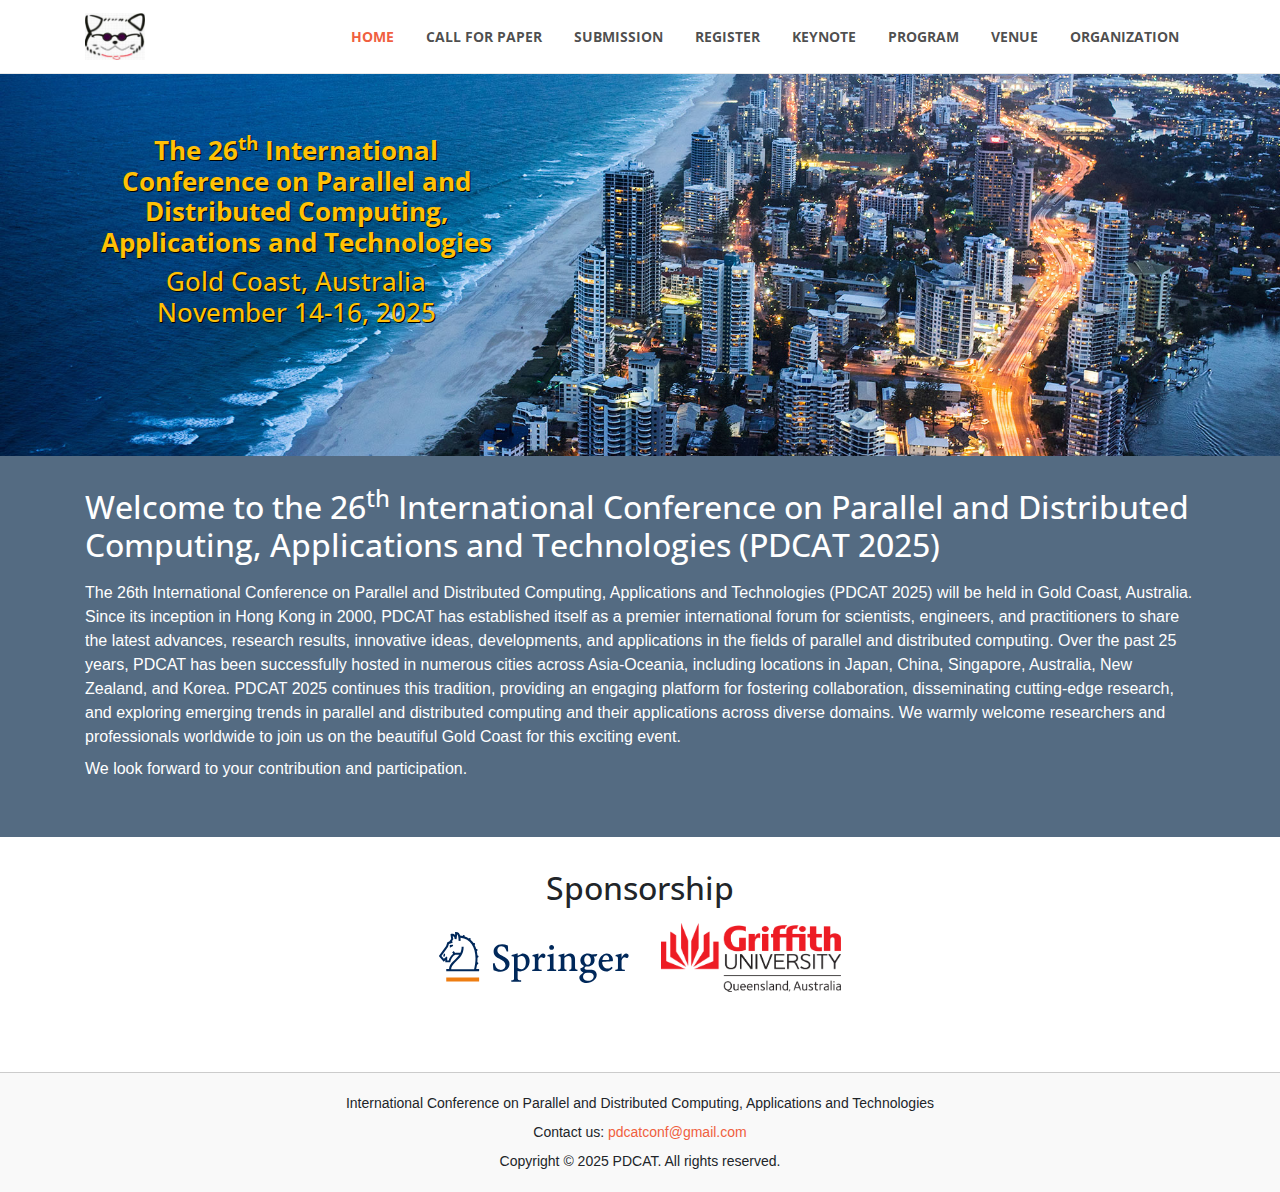
<file: index.html>
<!DOCTYPE html>
<html lang="en">

  <head>

    <meta charset="utf-8">
    <meta name="viewport" content="width=device-width, initial-scale=1, shrink-to-fit=no">
    <meta name="description" content="Official website of the 26th International Conference on Parallel and Distributed Computing, Applications and Technologies (PDCAT 2025) - 14-16 November 2025 - Gold Coast, Australia">
    <meta name="author" content="PDCAT 2025 organising committee">
    <meta name="keywords" content="PDCAT 2025, PDCAT'26, 26th PDCAT,Computer Science, Parallel, Distributed Computing">

    <title>PDCAT 2025</title>
    
    <!-- Bootstrap core CSS -->
    <link href="vendor/bootstrap/css/bootstrap.min.css" rel="stylesheet">

    <!-- Custom fonts for this template -->
    <link href="vendor/font-awesome/css/font-awesome.min.css" rel="stylesheet" type="text/css">
    <link href='https://fonts.googleapis.com/css?family=Open+Sans:300italic,400italic,600italic,700italic,800italic,400,300,600,700,800' rel='stylesheet' type='text/css'>
    <link href='https://fonts.googleapis.com/css?family=Merriweather:400,300,300italic,400italic,700,700italic,900,900italic' rel='stylesheet' type='text/css'>

    <!-- Plugin CSS -->
    <link href="vendor/magnific-popup/magnific-popup.css" rel="stylesheet">

    <!-- Custom styles for this template -->
    <link href="css/creative.css" rel="stylesheet">

    <style>
      html, body {
        height: 100%;
        margin: 0;
        display: flex;
        flex-direction: column;
      }
      body > section {
        flex: 1;
      }
    </style>

  </head>

  <body id="page_top">

    <!-- Navigation -->
    <nav class="navbar navbar-expand-lg navbar-light fixed-top" id="mainNav">
      <div class="container">
        <a class="navbar-brand js-scroll-trigger" href="#page_top"><img src="img/logos/cat.jpg" alt="PDCAT" width="60"></a>
        <!-- <a class="navbar-brand js-scroll-trigger" href="https://www.griffith.edu.au"><img src="img/logos/griffith.png" alt="Griffith University" width="120"></a> -->
        
        <button class="navbar-toggler navbar-toggler-right" type="button" data-toggle="collapse" data-target="#navbarResponsive" aria-controls="navbarResponsive" aria-expanded="false" aria-label="Toggle navigation">
          <span class="navbar-toggler-icon"></span>
        </button>
        
        <div class="collapse navbar-collapse" id="navbarResponsive">
          <ul class="navbar-nav ml-auto">
            <li class="nav-item">
              <a class="nav-link js-scroll-trigger" href="#page_top">Home</a>
            </li>
            <li class="nav-item">
              <a class="nav-link js-scroll-trigger" href="call_for_paper.html">Call for Paper</a>
            </li>
            <li class="nav-item">
              <a class="nav-link js-scroll-trigger" href="submission.html">Submission</a>
            </li>
            <li class="nav-item">
              <a class="nav-link js-scroll-trigger" href="register.html">Register</a>
            </li>
            <li class="nav-item">
              <a class="nav-link js-scroll-trigger" href="keynote.html">Keynote</a>
            </li>
            <li class="nav-item">
              <a class="nav-link js-scroll-trigger" href="program.html">Program</a>
            </li>
             <li class="nav-item">
              <a class="nav-link js-scroll-trigger" href="venue.html">Venue</a>
            </li>
            <li class="nav-item">
              <a class="nav-link js-scroll-trigger" href="organization.html">Organization</a>
            </li>
            <!-- <li class="nav-item">
              <a class="nav-link js-scroll-trigger" href="#sponsors">Sponsors</a>
            </li> -->
          </ul>
        </div>
      </div>
    </nav>


    <header class="masthead text-center">
      <div class="title-class">
        <h1 class="capitalize">
          <strong>The 26<sup class="text-lowercase">th</sup> International Conference on Parallel and Distributed Computing, Applications and Technologies</strong>
        </h1>
        <h1>
          Gold Coast, Australia <br> 
          November 14-16, 2025  
        </h1>
      </div>
    </header>

    <section class="bg-primary" id="about">
      <div class="container">
        <div class="row">
          <div class="col-lg-12 mx-auto text-left">
            <h2 class="section-heading text-white">Welcome to the 26<sup>th</sup> International Conference on Parallel and Distributed Computing, Applications and Technologies (PDCAT 2025)</h2>
            <p></p>
            <p class="text-white mb-2">The 26th International Conference on Parallel and Distributed Computing, Applications and Technologies (PDCAT 2025) will be held in Gold Coast, Australia. Since its inception in Hong Kong in 2000, PDCAT has established itself as a premier international forum for scientists, engineers, and practitioners to share the latest advances, research results, innovative ideas, developments, and applications in the fields of parallel and distributed computing. Over the past 25 years, PDCAT has been successfully hosted in numerous cities across Asia-Oceania, including locations in Japan, China, Singapore, Australia, New Zealand, and Korea.

              PDCAT 2025 continues this tradition, providing an engaging platform for fostering collaboration, disseminating cutting-edge research, and exploring emerging trends in parallel and distributed computing and their applications across diverse domains. We warmly welcome researchers and professionals worldwide to join us on the beautiful Gold Coast for this exciting event.
              </p>

              <!-- <p class="text-faded mb-2">
                Download the PDF version of the CFP <a href="cfp.pdf">Here</a>.
              </p> -->

          <p class="mb-4 text-white">We look forward to your contribution and participation.</p>
          <!-- <h4 class="mb-4 text-white">Previous editions: <a href="http://pdcat17.csie.ntust.edu.tw/index.php">2017</a>, <a href="http://www.pdcat2018.org/">2018</a></h4>  -->
        </div>
      </div>
    </section>
    
    <section id="sponsors">
      <div class="container">
        <div class="row">
          <div class="col-lg-12 mx-auto text-center">
            <h2 class="section-heading">Sponsorship</h2>
            <p></p>
            <p class="mb-2">
              <a href="https://www.springer.com/"><img src="img/logos/springer-logo.svg" alt="Springer" width="190"></a> 
              &nbsp;
              &nbsp;
              &nbsp;
              <a href="https://www.griffith.edu.au/"><img src="img/logos/griffith.png" alt="Griffith University" width="180"></a>  
              <!-- &nbsp;
              &nbsp;
              &nbsp;
              <a href="https://www.computer.org/"><img src="img/logos/image001.jpg" alt="IEEE Computer Society" width="200"></a> -->
              <!-- &nbsp;
              &nbsp;
              &nbsp;
              <a href="http://destinationgoldcoast.com/"><img src="img/logos/dgc.png" alt="Destination Gold Coast" width="180"></a> -->
            </p>
          </div>
        </div>
      </div>
    </section>

    <!-- Bootstrap core JavaScript -->
    <script src="vendor/jquery/jquery.min.js"></script>
    <script src="vendor/bootstrap/js/bootstrap.bundle.min.js"></script>

    <!-- Plugin JavaScript -->
    <script src="vendor/jquery-easing/jquery.easing.min.js"></script>
    <script src="vendor/scrollreveal/scrollreveal.min.js"></script>
    <script src="vendor/magnific-popup/jquery.magnific-popup.min.js"></script>

    <!-- Custom scripts for this template -->
    <script src="js/creative.min.js"></script>

  <footer style="border-top: 1px solid #ccc; padding: 20px 0; text-align: center; font-size: 14px; background-color: #f9f9f9; margin-top: 40px;">
      <div>
        International Conference on Parallel and Distributed Computing, Applications and Technologies
      </div>
      <div style="margin-top: 8px;">
        Contact us: <a href="mailto:pdcatconf@gmail.com">pdcatconf@gmail.com</a>
      </div>
      <div style="margin-top: 8px;">
        Copyright © 2025 PDCAT. All rights reserved.
      </div>
    </footer>
  
  </body>

</html>
</file>
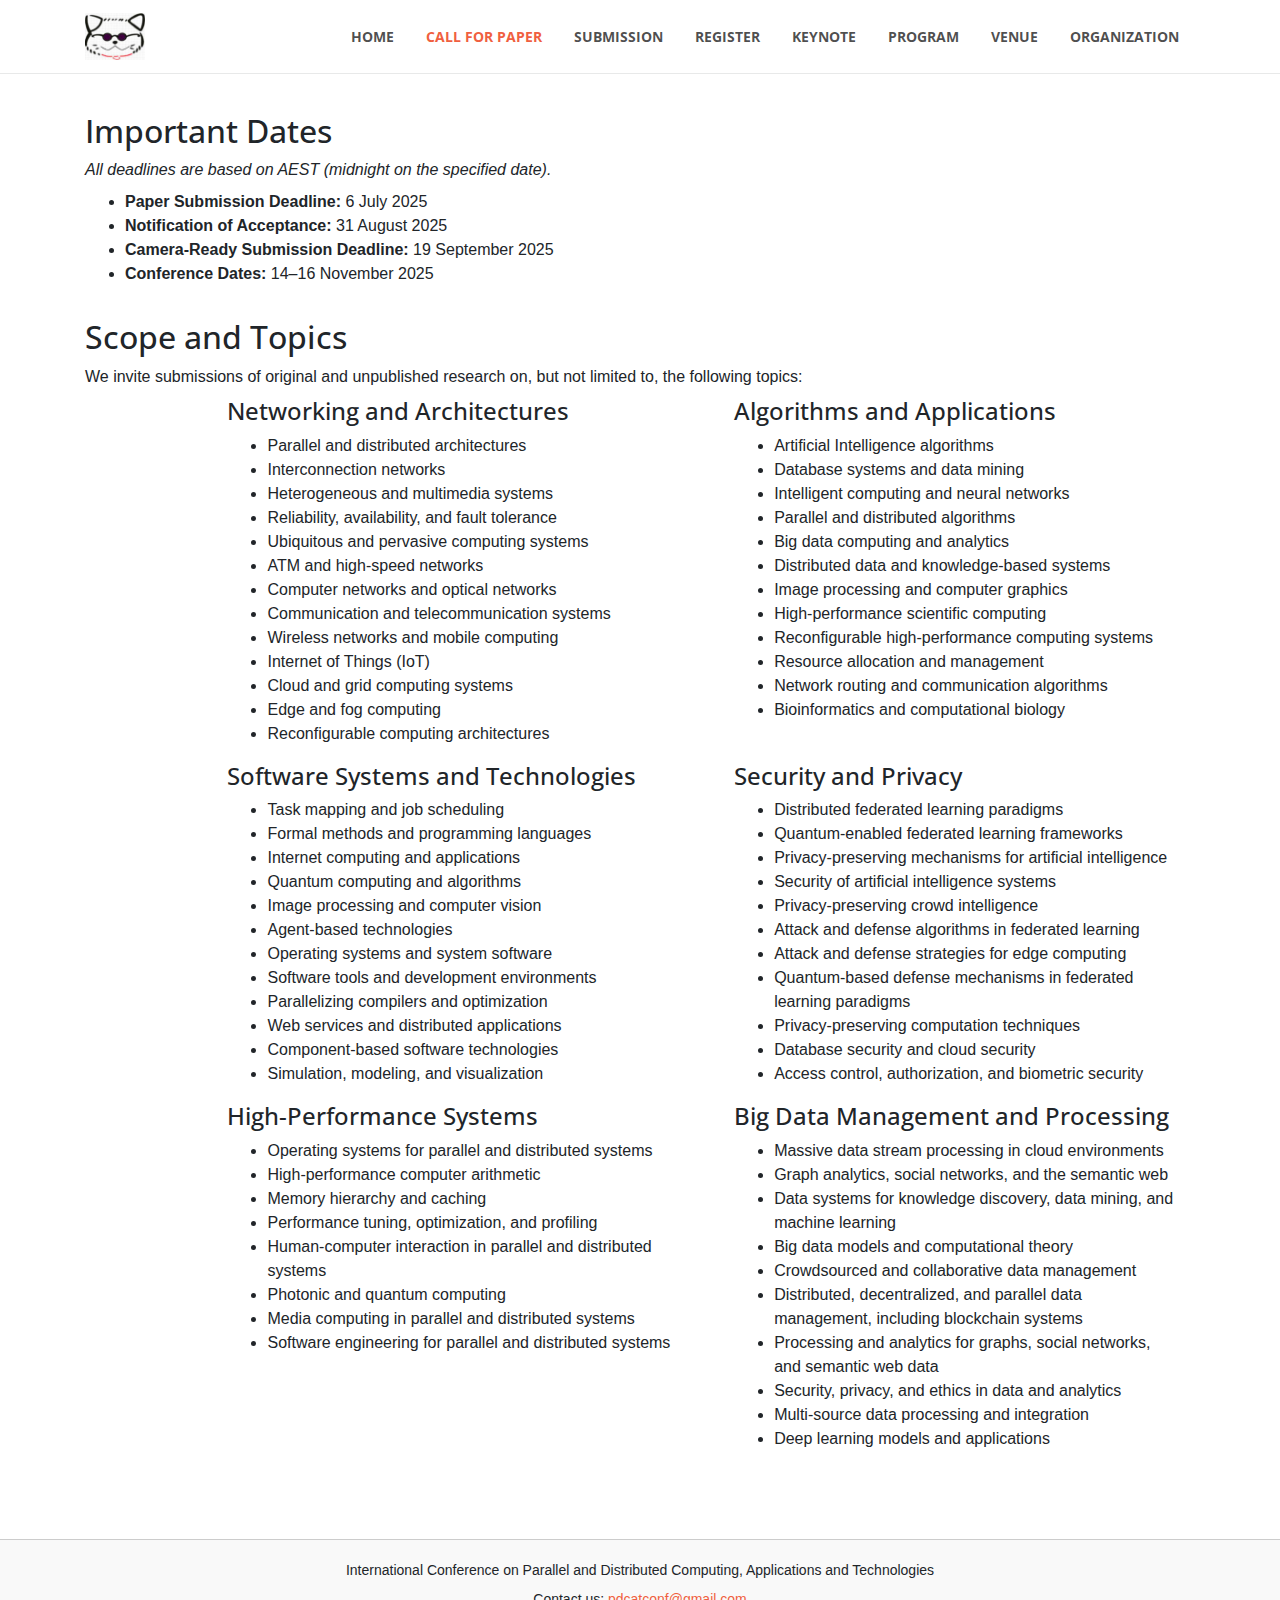
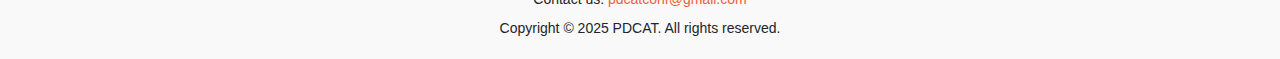
<file: call_for_paper.html>
<!DOCTYPE html>
<html lang="en">

  <head>
    <meta charset="utf-8">
    <meta name="viewport" content="width=device-width, initial-scale=1, shrink-to-fit=no">
    <meta name="description" content="Official website of the 26th International Conference on Parallel and Distributed Computing, Applications and Technologies (PDCAT 2025) - 14-16 November 2025 - Gold Coast, Australia">
    <meta name="author" content="PDCAT 2025 organising committee">
    <meta name="keywords" content="PDCAT 2025, PDCAT'26, 26th PDCAT,Computer Science, Parallel, Distributed Computing">

    <title>PDCAT 2025</title>
    
    <!-- Bootstrap core CSS -->
    <link href="vendor/bootstrap/css/bootstrap.min.css" rel="stylesheet">

    <!-- Custom fonts for this template -->
    <link href="vendor/font-awesome/css/font-awesome.min.css" rel="stylesheet" type="text/css">
    <link href='https://fonts.googleapis.com/css?family=Open+Sans:300italic,400italic,600italic,700italic,800italic,400,300,600,700,800' rel='stylesheet' type='text/css'>
    <link href='https://fonts.googleapis.com/css?family=Merriweather:400,300,300italic,400italic,700,700italic,900,900italic' rel='stylesheet' type='text/css'>

    <!-- Plugin CSS -->
    <link href="vendor/magnific-popup/magnific-popup.css" rel="stylesheet">

    <!-- Custom styles for this template -->
    <link href="css/creative.css" rel="stylesheet">
    
    <style>
      html, body {
        height: 100%;
        margin: 0;
        display: flex;
        flex-direction: column;
      }
      body > section {
        flex: 1;
      }
    </style>

  </head>

  <body id="page_top">

    <!-- Navigation -->
    <nav class="navbar navbar-expand-lg navbar-light fixed-top" id="mainNav">
      <div class="container">
        <a class="navbar-brand js-scroll-trigger" href="index.html"><img src="img/logos/cat.jpg" alt="PDCAT" width="60"></a>
        <!-- <a class="navbar-brand js-scroll-trigger" href="https://www.griffith.edu.au"><img src="img/logos/griffith.png" alt="Griffith University" width="120"></a> -->
        
        <button class="navbar-toggler navbar-toggler-right" type="button" data-toggle="collapse" data-target="#navbarResponsive" aria-controls="navbarResponsive" aria-expanded="false" aria-label="Toggle navigation">
          <span class="navbar-toggler-icon"></span>
        </button>
        
        <div class="collapse navbar-collapse" id="navbarResponsive">
          <ul class="navbar-nav ml-auto">
            <li class="nav-item">
              <a class="nav-link js-scroll-trigger" href="index.html">Home</a>
            </li>
            <li class="nav-item">
              <a class="nav-link js-scroll-trigger" href="#page_top">Call for Paper</a>
            </li>
            <li class="nav-item">
              <a class="nav-link js-scroll-trigger" href="submission.html">Submission</a>
            </li>
            <li class="nav-item">
              <a class="nav-link js-scroll-trigger" href="register.html">Register</a>
            </li>
            <li class="nav-item">
              <a class="nav-link js-scroll-trigger" href="keynote.html">Keynote</a>
            </li>
            <li class="nav-item">
              <a class="nav-link js-scroll-trigger" href="program.html">Program</a>
            </li>
             <li class="nav-item">
              <a class="nav-link js-scroll-trigger" href="venue.html">Venue</a>
            </li>
            <li class="nav-item">
              <a class="nav-link js-scroll-trigger" href="organization.html">Organization</a>
            </li>
            <!-- <li class="nav-item">
              <a class="nav-link js-scroll-trigger" href="#sponsors">Sponsors</a>
            </li> -->
          </ul>
        </div>
      </div>
    </nav>
   

    <header>
      <div class="title-class">
        
      </div>
    </header>

  
    <section id="dates">
      <div class="container">
        <div class="row">
          <div class="col-lg-12 ">
            <h2 class="section-heading">Important Dates</h2>
            <p class="mb-2"><em>All deadlines are based on AEST (midnight on the specified date).</em></p>
              <ul>
                <li><strong>Paper Submission Deadline:</strong> 6 July 2025</li>
                <li><strong>Notification of Acceptance:</strong> 31 August 2025</li>
                <li><strong>Camera-Ready Submission Deadline:</strong> 19 September 2025</li>
                <li><strong>Conference Dates:</strong> 14–16 November 2025</li>
              </ul>
          </div>
        </div>
      </div>     


      <p></p>
      <div class="container text-left">
        <h2 class="section-heading">Scope and Topics</h2>
        <p class="mb-2">We invite submissions of original and unpublished research on, but not limited to, the following topics:</p>          
      </div>
      <div class="container">
        <div class="row text-left">   
            <div class="col-lg-1 mx-auto text-left">  </div> 
            <div class="col-lg-5 mx-auto text-left">
              <h4>Networking and Architectures</h4>
              <ul>
                  <li>Parallel and distributed architectures</li>
                  <li>Interconnection networks</li>
                  <li>Heterogeneous and multimedia systems</li>
                  <li>Reliability, availability, and fault tolerance</li>
                  <li>Ubiquitous and pervasive computing systems</li>
                  <li>ATM and high-speed networks</li>
                  <li>Computer networks and optical networks</li>
                  <li>Communication and telecommunication systems</li>
                  <li>Wireless networks and mobile computing</li>
                  <li>Internet of Things (IoT)</li>
                  <li>Cloud and grid computing systems</li>
                  <li>Edge and fog computing</li>
                  <li>Reconfigurable computing architectures</li>
              </ul>
              
            </div>
            <div class="col-lg-5 mx-auto text-left">
                <h4>Algorithms and Applications</h4>
                <ul>
                  <li>Artificial Intelligence algorithms</li>
                  <li>Database systems and data mining</li>
                  <li>Intelligent computing and neural networks</li>
                  <li>Parallel and distributed algorithms</li>
                  <li>Big data computing and analytics</li>
                  <li>Distributed data and knowledge-based systems</li>
                  <li>Image processing and computer graphics</li>
                  <li>High-performance scientific computing</li>
                  <li>Reconfigurable high-performance computing systems</li>
                  <li>Resource allocation and management</li>
                  <li>Network routing and communication algorithms</li>
                  <li>Bioinformatics and computational biology</li>                  
                </ul>
            </div>
        </div>


        <div class="row text-left">  
            <div class="col-lg-1 mx-auto text-left">  </div>
            <div class="col-lg-5 mx-auto text-left">
              <h4>Software Systems and Technologies</h4>
              <ul>
                  <li>Task mapping and job scheduling</li>
                  <li>Formal methods and programming languages</li>
                  <li>Internet computing and applications</li>
                  <li>Quantum computing and algorithms</li>
                  <li>Image processing and computer vision</li>
                  <li>Agent-based technologies</li>
                  <li>Operating systems and system software</li>
                  <li>Software tools and development environments</li>
                  <li>Parallelizing compilers and optimization</li>
                  <li>Web services and distributed applications</li>
                  <li>Component-based software technologies</li>
                  <li>Simulation, modeling, and visualization</li>
              </ul>
              
            </div>
            <div class="col-lg-5 mx-auto text-left">
              <h4>Security and Privacy</h4>
              <ul>
                  <li>Distributed federated learning paradigms</li>
                  <li>Quantum-enabled federated learning frameworks</li>
                  <li>Privacy-preserving mechanisms for artificial intelligence</li>
                  <li>Security of artificial intelligence systems</li>
                  <li>Privacy-preserving crowd intelligence</li>
                  <li>Attack and defense algorithms in federated learning</li>
                  <li>Attack and defense strategies for edge computing</li>
                  <li>Quantum-based defense mechanisms in federated learning paradigms</li>
                  <li>Privacy-preserving computation techniques</li>
                  <li>Database security and cloud security</li>
                  <li>Access control, authorization, and biometric security</li>
              </ul>
              
            </div>
        </div>

        <div class="row text-left">  
          <div class="col-lg-1 mx-auto text-left">  </div>
          <div class="col-lg-5 mx-auto text-left">
            <h4>High-Performance Systems</h4>
            <ul>
              <li>Operating systems for parallel and distributed systems</li>
              <li>High-performance computer arithmetic</li>
              <li>Memory hierarchy and caching</li>
              <li>Performance tuning, optimization, and profiling</li>
              <li>Human-computer interaction in parallel and distributed systems</li>
              <li>Photonic and quantum computing</li>
              <li>Media computing in parallel and distributed systems</li>
              <li>Software engineering for parallel and distributed systems</li>
            </ul>
            
          </div>
          <div class="col-lg-5 mx-auto text-left">
            <h4>Big Data Management and Processing</h4>
            <ul>
              <li>Massive data stream processing in cloud environments</li>
              <li>Graph analytics, social networks, and the semantic web</li>
              <li>Data systems for knowledge discovery, data mining, and machine learning</li>
              <li>Big data models and computational theory</li>
              <li>Crowdsourced and collaborative data management</li>
              <li>Distributed, decentralized, and parallel data management, including blockchain systems</li>
              <li>Processing and analytics for graphs, social networks, and semantic web data</li>
              <li>Security, privacy, and ethics in data and analytics</li>
              <li>Multi-source data processing and integration</li>
              <li>Deep learning models and applications</li>
            </ul>
            
          </div>
      </div>

      </div>
    </section>
    

    <!-- Bootstrap core JavaScript -->
    <script src="vendor/jquery/jquery.min.js"></script>
    <script src="vendor/bootstrap/js/bootstrap.bundle.min.js"></script>

    <!-- Plugin JavaScript -->
    <script src="vendor/jquery-easing/jquery.easing.min.js"></script>
    <script src="vendor/scrollreveal/scrollreveal.min.js"></script>
    <script src="vendor/magnific-popup/jquery.magnific-popup.min.js"></script>

    <!-- Custom scripts for this template -->
    <script src="js/creative.min.js"></script>

    <footer style="border-top: 1px solid #ccc; padding: 20px 0; text-align: center; font-size: 14px; background-color: #f9f9f9; margin-top: 40px;">
      <div>
        International Conference on Parallel and Distributed Computing, Applications and Technologies
      </div>
      <div style="margin-top: 8px;">
        Contact us: <a href="mailto:pdcatconf@gmail.com">pdcatconf@gmail.com</a>
      </div>
      <div style="margin-top: 8px;">
        Copyright © 2025 PDCAT. All rights reserved.
      </div>
    </footer>

  </body>

</html>
</file>
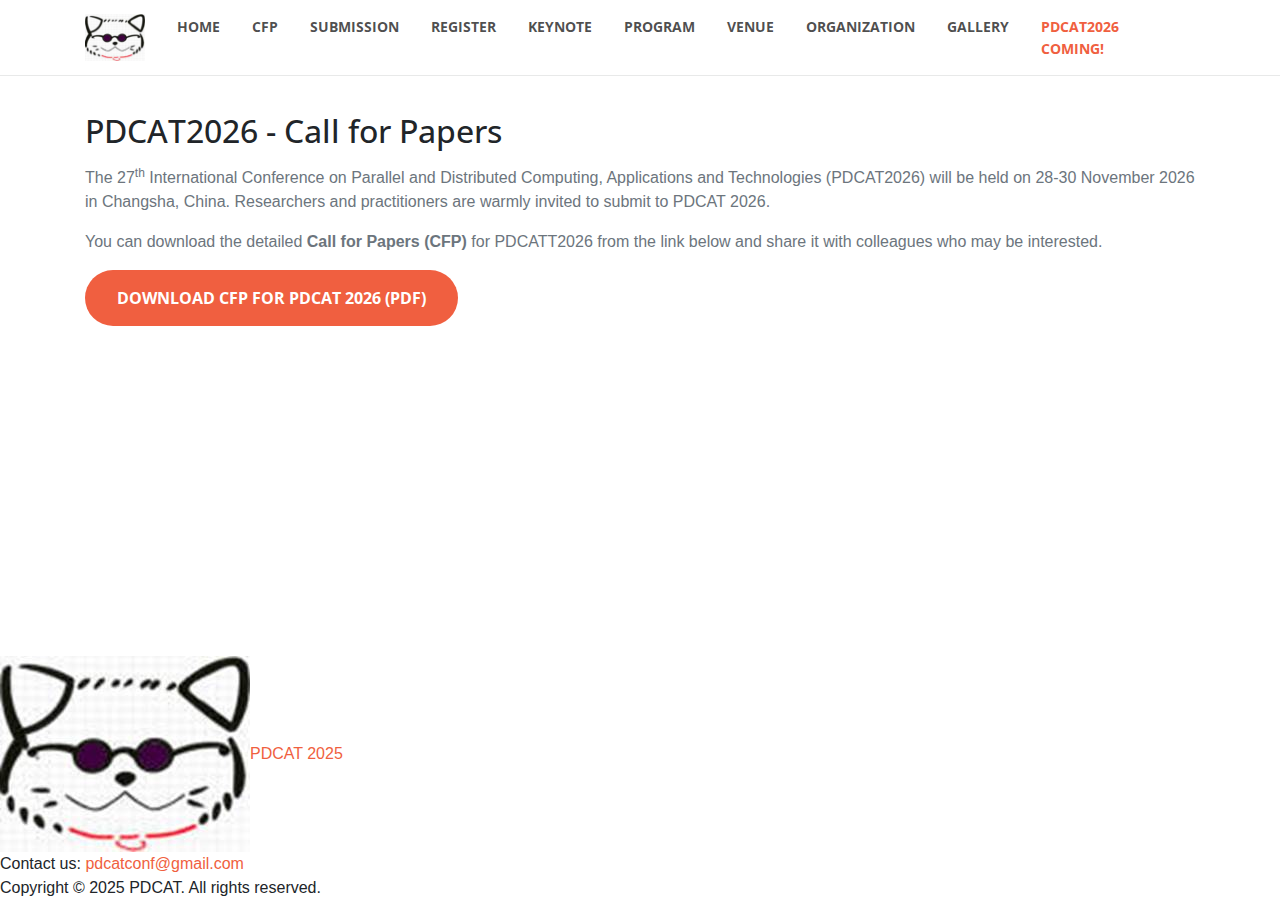
<file: CFP_pdcat2026.html>
<!DOCTYPE html>
<html lang="en">
<head>
  <!-- Minimal bootstrap head to avoid empty-head flash; the full head is appended below -->
  <meta charset="utf-8">
  <title>CFP PDCAT 2026</title>

  <!-- Preload partials before we fetch and insert them -->
  <link rel="preload" href="my_head.html" as="fetch" crossorigin>
  <link rel="preload" href="my_navbar.html" as="fetch" crossorigin>
  <link rel="preload" href="my_footer.html" as="fetch" crossorigin>

  <script>
    // Safely append head partial without wiping existing tags
    fetch('my_head.html')
      .then(res => res.text())
      .then(html => {
        document.head.insertAdjacentHTML('beforeend', html);
      })
      .catch(console.error);
  </script>
  <!-- Bootstrap core CSS -->
<link href="vendor/bootstrap/css/bootstrap.min.css" rel="stylesheet">

<!-- Plugin CSS -->
<link href="vendor/magnific-popup/magnific-popup.css" rel="stylesheet">

<!-- Font Awesome -->
<link href="vendor/font-awesome/css/font-awesome.min.css" rel="stylesheet" type="text/css">

<!-- Custom styles -->
<link href="css/creative.css" rel="stylesheet">
<link href="https://fonts.googleapis.com/css?family=Open+Sans:300,400,600,700,800|Merriweather:300,400,700,900&display=swap" rel="stylesheet">
</head>

  <body id="page_top">
    <div id="navbar-placeholder"></div>
    
  <header>
    <div class="title-class">

    </div>
  </header>

  <section id="dates">
    <div class="container">
      <div class="row">
        <div class="col-lg-12 ">
          <h2 class="section-heading">PDCAT2026 - Call for Papers</h2>
          <p class="text-muted mt-3">
          The 27<sup>th</sup> International Conference on Parallel and Distributed Computing,
          Applications and Technologies (PDCAT2026) will be held on
          28-30 November 2026 in Changsha, China. Researchers and practitioners are warmly invited to submit to PDCAT 2026.
        </p>
        <p class="text-muted">
          You can download the detailed <strong>Call for Papers (CFP)</strong> for PDCATT2026
          from the link below and share it with colleagues who may be interested.
        </p>
        <a class="btn btn-primary btn-xl"
           href="PDCAT2026-CFP.pdf"
           target="_blank" rel="noopener">
          Download CFP for PDCAT 2026 (PDF)
        </a>

        </div>
      </div>
    </div>
  </section>

  <!-- Bootstrap core JavaScript -->
  <script src="vendor/jquery/jquery.min.js"></script>
  <script src="vendor/bootstrap/js/bootstrap.bundle.min.js"></script>

  <!-- Plugin JavaScript -->
  <script src="vendor/jquery-easing/jquery.easing.min.js"></script>
  <script src="vendor/scrollreveal/scrollreveal.min.js"></script>
  <script src="vendor/magnific-popup/jquery.magnific-popup.min.js"></script>

  <!-- Custom scripts for this template -->
  <script src="js/creative.min.js"></script>


<script>
    fetch("my_navbar.html")
      .then(res => res.text())
      .then(data => {
        document.getElementById("navbar-placeholder").innerHTML = data;
        const currentPage = window.location.pathname.split("/").pop();
        document.querySelectorAll(".nav-link[data-page]").forEach(link => {
          if (link.getAttribute("data-page") === currentPage) {
            link.classList.add("active");
          }
        });
      });
</script>

  <div id="footer-placeholder"></div>
  <script>
    fetch("my_footer.html")
      .then(res => res.text())
      .then(data => {
        document.getElementById("footer-placeholder").innerHTML = data;
      });
  </script>

  </body>

</html>
</file>
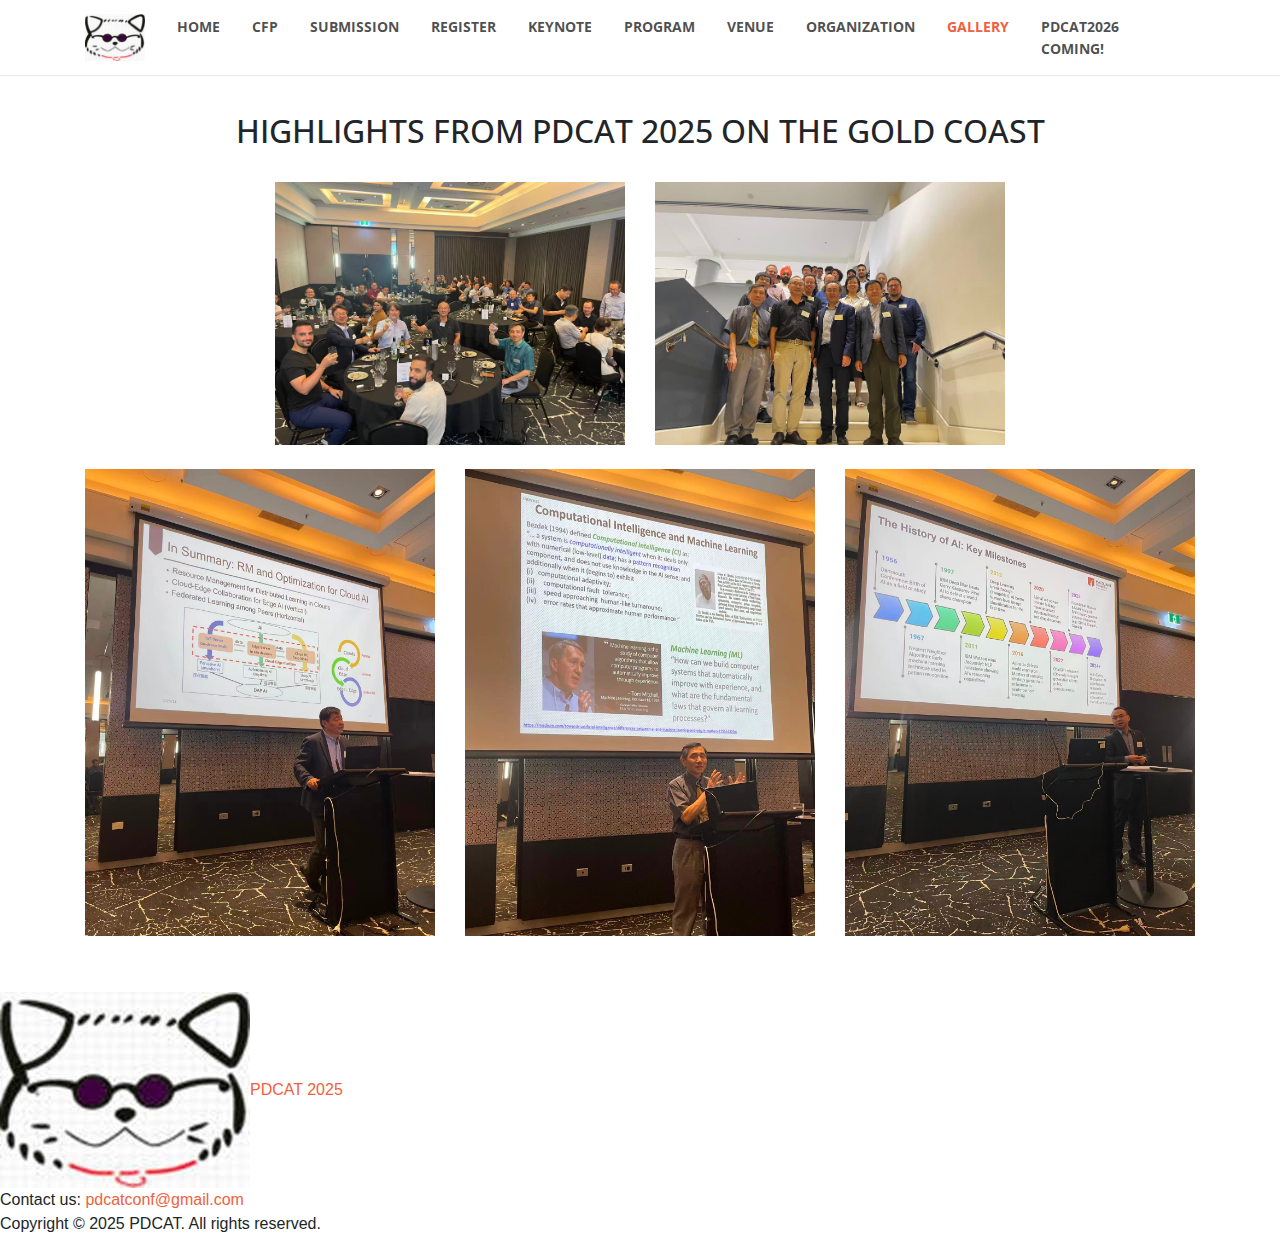
<file: gallery.html>
<!DOCTYPE html>
<html lang="en">

<head>
  <!-- Minimal bootstrap head to avoid empty-head flash; the full head is appended below -->
  <meta charset="utf-8">
  <title>PDCAT 2025</title>

  <!-- Preload partials before we fetch and insert them -->
  <link rel="preload" href="my_head.html" as="fetch" crossorigin>
  <link rel="preload" href="my_navbar.html" as="fetch" crossorigin>
  <link rel="preload" href="my_footer.html" as="fetch" crossorigin>

  <script>
    // Safely append head partial without wiping existing tags
    fetch('my_head.html')
      .then(res => res.text())
      .then(html => {
        document.head.insertAdjacentHTML('beforeend', html);
      })
      .catch(console.error);
  </script>
  <!-- Bootstrap core CSS -->
  <link href="vendor/bootstrap/css/bootstrap.min.css" rel="stylesheet">

  <!-- Plugin CSS -->
  <link href="vendor/magnific-popup/magnific-popup.css" rel="stylesheet">

  <!-- Font Awesome -->
  <link href="vendor/font-awesome/css/font-awesome.min.css" rel="stylesheet" type="text/css">

  <!-- Custom styles -->
  <link href="css/creative.css" rel="stylesheet">
  <link
    href="https://fonts.googleapis.com/css?family=Open+Sans:300,400,600,700,800|Merriweather:300,400,700,900&display=swap"
    rel="stylesheet">
</head>

<body id="page_top">
  <div id="navbar-placeholder"></div>

  <header>
    <div class="title-class">
      <!-- <h1 class="text-uppercase">
          <strong>The 20<sup class="text-lowercase">th</sup> International Conference on Parallel and Distributed Computing, Applications and Technologies</strong>
        </h1>
        <h1>
          5-7 December 2019 <br> Gold Coast, Australia
        </h1> -->
    </div>
  </header>

  <section id="gallery">
    <div class="container">

      <div class="row mb-4">
        <div class="col-lg-12 text-center">
          <h2 class="section-heading text-uppercase">Highlights from PDCAT 2025 on the Gold Coast</h2>
          <!-- <p class="text-muted">Highlights from PDCAT 2025 on the Gold Coast</p> -->
        </div>
      </div>

      <div class="row popup-gallery justify-content-center">
        <!-- Photo 1 -->
        <div class="col-lg-4 col-sm-6 mb-4">
          <a class="portfolio-box" href="img/conf_gallery/1.jpg">
            <img class="img-fluid" src="img/conf_gallery/1.jpg" alt="PDCAT 2025 photo 1">
          </a>
        </div>

        <!-- Photo 2 -->
        <div class="col-lg-4 col-sm-6 mb-4">
          <a class="portfolio-box" href="img/conf_gallery/5.jpg">
            <img class="img-fluid" src="img/conf_gallery/5.jpg" alt="PDCAT 2025 photo 5">
          </a>
        </div>

      </div>

      <div class="row popup-gallery">
        <!-- Photo 2 -->
        <div class="col-lg-4 col-sm-6 mb-4">
          <a class="portfolio-box" href="img/conf_gallery/2.jpg">
            <img class="img-fluid" src="img/conf_gallery/2.jpg" alt="PDCAT 2025 photo 2">
          </a>
        </div>

        <!-- Photo 2 -->
        <div class="col-lg-4 col-sm-6 mb-4">
          <a class="portfolio-box" href="img/conf_gallery/3.jpg">
            <img class="img-fluid" src="img/conf_gallery/3.jpg" alt="PDCAT 2025 photo 3">
          </a>
        </div>

        <!-- Photo 2 -->
        <div class="col-lg-4 col-sm-6 mb-4">
          <a class="portfolio-box" href="img/conf_gallery/4.jpg">
            <img class="img-fluid" src="img/conf_gallery/4.jpg" alt="PDCAT 2025 photo 4">
          </a>
        </div>

      </div>

    </div>
  </section>

  <!-- Bootstrap core JavaScript -->
  <script src="vendor/jquery/jquery.min.js"></script>
  <script src="vendor/bootstrap/js/bootstrap.bundle.min.js"></script>

  <!-- Plugin JavaScript -->
  <script src="vendor/jquery-easing/jquery.easing.min.js"></script>
  <script src="vendor/scrollreveal/scrollreveal.min.js"></script>
  <script src="vendor/magnific-popup/jquery.magnific-popup.min.js"></script>

  <!-- Custom scripts for this template -->
  <script src="js/creative.min.js"></script>


  <script>
    fetch("my_navbar.html")
      .then(res => res.text())
      .then(data => {
        document.getElementById("navbar-placeholder").innerHTML = data;
        const currentPage = window.location.pathname.split("/").pop();
        document.querySelectorAll(".nav-link[data-page]").forEach(link => {
          if (link.getAttribute("data-page") === currentPage) {
            link.classList.add("active");
          }
        });
      });
  </script>

  <div id="footer-placeholder"></div>
  <script>
    fetch("my_footer.html")
      .then(res => res.text())
      .then(data => {
        document.getElementById("footer-placeholder").innerHTML = data;
      });
  </script>

</body>

</html>
</file>
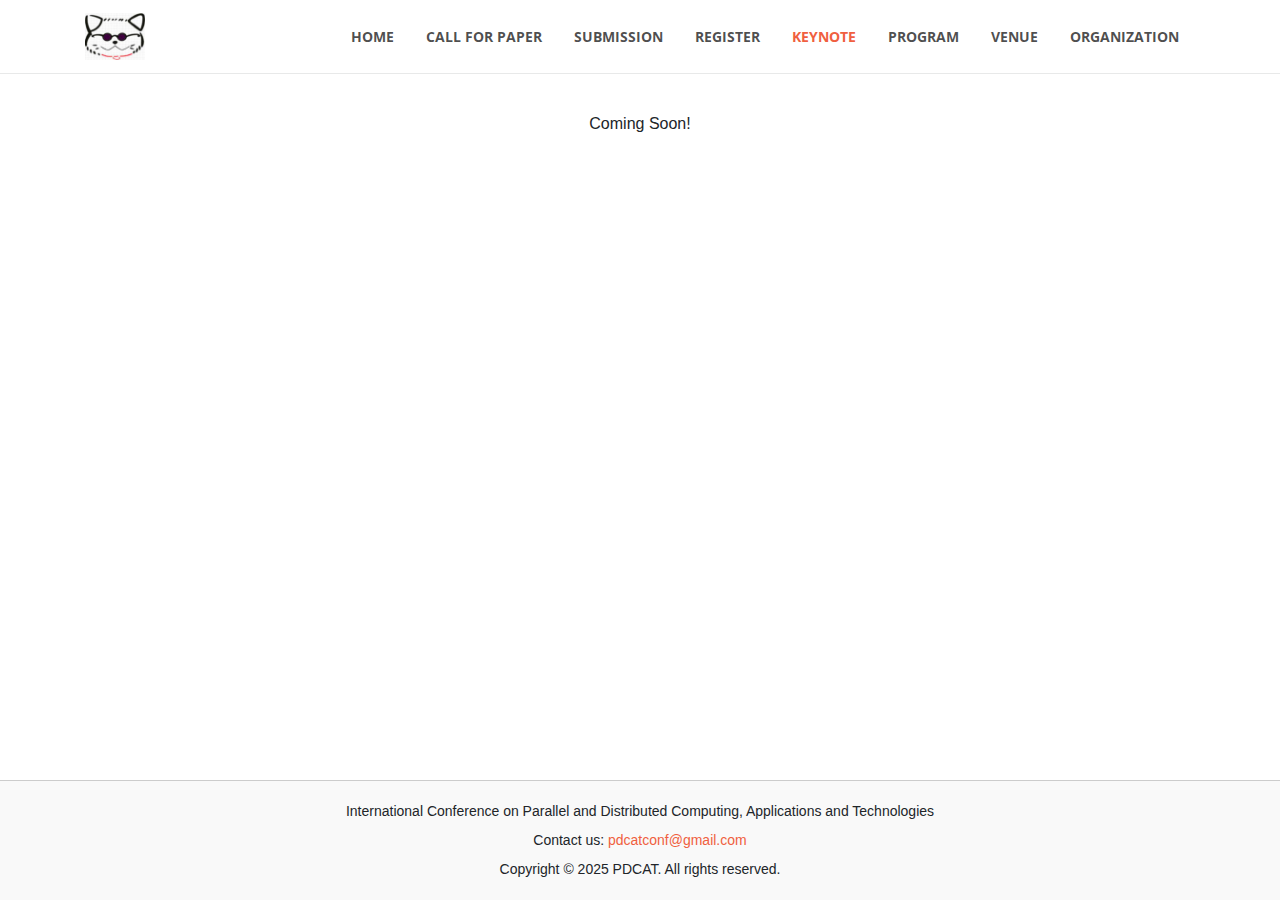
<file: keynote.html>
<!DOCTYPE html>
<html lang="en">

  <head>

    <meta charset="utf-8">
    <meta name="viewport" content="width=device-width, initial-scale=1, shrink-to-fit=no">
    <meta name="description" content="Official website of the 26th International Conference on Parallel and Distributed Computing, Applications and Technologies (PDCAT 2025) - 14-16 November 2025 - Gold Coast, Australia">
    <meta name="author" content="PDCAT 2025 organising committee">
    <meta name="keywords" content="PDCAT 2025, PDCAT'26, 26th PDCAT,Computer Science, Parallel, Distributed Computing">

    <title>PDCAT 2025</title>
    
    <!-- Bootstrap core CSS -->
    <link href="vendor/bootstrap/css/bootstrap.min.css" rel="stylesheet">

    <!-- Custom fonts for this template -->
    <link href="vendor/font-awesome/css/font-awesome.min.css" rel="stylesheet" type="text/css">
    <link href='https://fonts.googleapis.com/css?family=Open+Sans:300italic,400italic,600italic,700italic,800italic,400,300,600,700,800' rel='stylesheet' type='text/css'>
    <link href='https://fonts.googleapis.com/css?family=Merriweather:400,300,300italic,400italic,700,700italic,900,900italic' rel='stylesheet' type='text/css'>

    <!-- Plugin CSS -->
    <link href="vendor/magnific-popup/magnific-popup.css" rel="stylesheet">

    <!-- Custom styles for this template -->
    <link href="css/creative.css" rel="stylesheet">

    <style>
      html, body {
        height: 100%;
        margin: 0;
        display: flex;
        flex-direction: column;
      }
      body > section {
        flex: 1;
      }
    </style>
    
  </head>

  <body id="page_top">

    <!-- Navigation -->
    <nav class="navbar navbar-expand-lg navbar-light fixed-top" id="mainNav">
      <div class="container">
        <a class="navbar-brand js-scroll-trigger" href="index.html"><img src="img/logos/cat.jpg" alt="PDCAT" width="60"></a>

        <!-- <a class="navbar-brand js-scroll-trigger" href="https://www.griffith.edu.au"><img src="img/logos/griffith.png" alt="Griffith University" width="176"></a> -->
        <button class="navbar-toggler navbar-toggler-right" type="button" data-toggle="collapse" data-target="#navbarResponsive" aria-controls="navbarResponsive" aria-expanded="false" aria-label="Toggle navigation">
          <span class="navbar-toggler-icon"></span>
        </button>

        <div class="collapse navbar-collapse" id="navbarResponsive">
          <ul class="navbar-nav ml-auto">
            <li class="nav-item">
              <a class="nav-link js-scroll-trigger" href="index.html">Home</a>
            </li>
            <li class="nav-item">
              <a class="nav-link js-scroll-trigger" href="call_for_paper.html">Call for Paper</a>
            </li>
            <li class="nav-item">
              <a class="nav-link js-scroll-trigger" href="submission.html">Submission</a>
            </li>
            <li class="nav-item">
              <a class="nav-link js-scroll-trigger" href="register.html">Register</a>
            </li>
            <li class="nav-item">
              <a class="nav-link js-scroll-trigger" href="#page_top">Keynote</a>
            </li>
            <li class="nav-item">
              <a class="nav-link js-scroll-trigger" href="program.html">Program</a>
            </li>
             <li class="nav-item">
              <a class="nav-link js-scroll-trigger" href="venue.html">Venue</a>
            </li>
            <li class="nav-item">
              <a class="nav-link js-scroll-trigger" href="organization.html">Organization</a>
            </li>
            <!-- <li class="nav-item">
              <a class="nav-link js-scroll-trigger" href="#sponsors">Sponsors</a>
            </li> -->
          </ul>
        </div>
      </div>
    </nav>
   

    <header>
      <div class="title-class">
        <!-- <h1 class="text-uppercase">
          <strong>The 20<sup class="text-lowercase">th</sup> International Conference on Parallel and Distributed Computing, Applications and Technologies</strong>
        </h1>
        <h1>
          5-7 December 2019 <br> Gold Coast, Australia
        </h1> -->
      </div>
    </header>  

    <section id="keynote">
      <p class="text-center" >Coming Soon!</p>
      
    </section>

    <!-- Bootstrap core JavaScript -->
    <script src="vendor/jquery/jquery.min.js"></script>
    <script src="vendor/bootstrap/js/bootstrap.bundle.min.js"></script>

    <!-- Plugin JavaScript -->
    <script src="vendor/jquery-easing/jquery.easing.min.js"></script>
    <script src="vendor/scrollreveal/scrollreveal.min.js"></script>
    <script src="vendor/magnific-popup/jquery.magnific-popup.min.js"></script>

    <!-- Custom scripts for this template -->
    <script src="js/creative.min.js"></script>

    <footer style="border-top: 1px solid #ccc; padding: 20px 0; text-align: center; font-size: 14px; background-color: #f9f9f9; margin-top: 40px;">
      <div>
        International Conference on Parallel and Distributed Computing, Applications and Technologies
      </div>
      <div style="margin-top: 8px;">
        Contact us: <a href="mailto:pdcatconf@gmail.com">pdcatconf@gmail.com</a>
      </div>
      <div style="margin-top: 8px;">
        Copyright © 2025 PDCAT. All rights reserved.
      </div>
    </footer>

  </body>

</html>
</file>
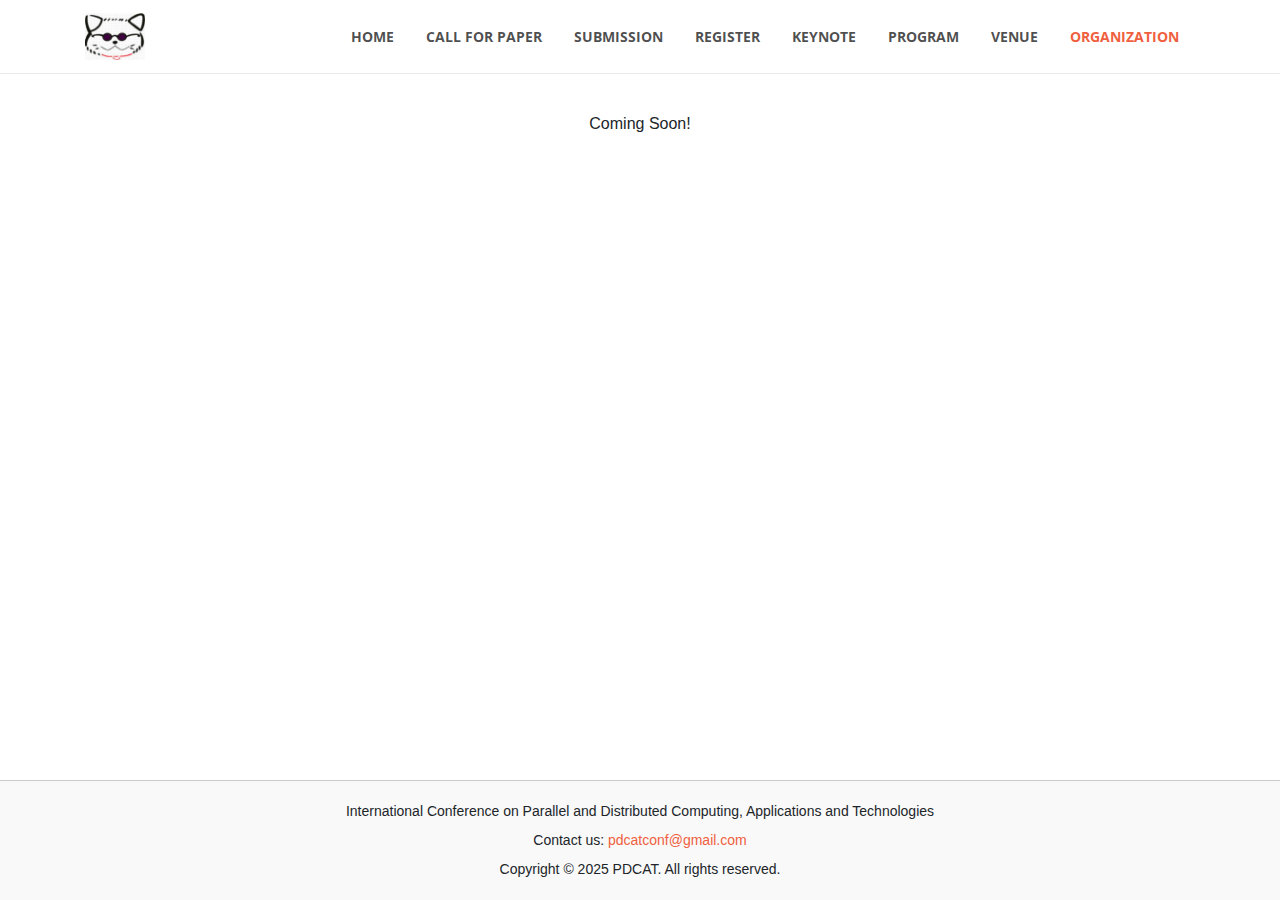
<file: organization.html>
<!DOCTYPE html>
<html lang="en">

  <head>

    <meta charset="utf-8">
    <meta name="viewport" content="width=device-width, initial-scale=1, shrink-to-fit=no">
    <meta name="description" content="Official website of the 26th International Conference on Parallel and Distributed Computing, Applications and Technologies (PDCAT 2025) - 14-16 November 2025 - Gold Coast, Australia">
    <meta name="author" content="PDCAT 2025 organising committee">
    <meta name="keywords" content="PDCAT 2025, PDCAT'26, 26th PDCAT,Computer Science, Parallel, Distributed Computing">

    <title>PDCAT 2025</title>
    
    <!-- Bootstrap core CSS -->
    <link href="vendor/bootstrap/css/bootstrap.min.css" rel="stylesheet">

    <!-- Custom fonts for this template -->
    <link href="vendor/font-awesome/css/font-awesome.min.css" rel="stylesheet" type="text/css">
    <link href='https://fonts.googleapis.com/css?family=Open+Sans:300italic,400italic,600italic,700italic,800italic,400,300,600,700,800' rel='stylesheet' type='text/css'>
    <link href='https://fonts.googleapis.com/css?family=Merriweather:400,300,300italic,400italic,700,700italic,900,900italic' rel='stylesheet' type='text/css'>

    <!-- Plugin CSS -->
    <link href="vendor/magnific-popup/magnific-popup.css" rel="stylesheet">

    <!-- Custom styles for this template -->
    <link href="css/creative.css" rel="stylesheet">
    <style>
      html, body {
        height: 100%;
        margin: 0;
        display: flex;
        flex-direction: column;
      }
      body > section {
        flex: 1;
      }
    </style>
  </head>

  <body id="page_top">

    <!-- Navigation -->
    <nav class="navbar navbar-expand-lg navbar-light fixed-top" id="mainNav">
      <div class="container">
        <a class="navbar-brand js-scroll-trigger" href="index.html"><img src="img/logos/cat.jpg" alt="PDCAT" width="60"></a>

        <!-- <a class="navbar-brand js-scroll-trigger" href="https://www.griffith.edu.au"><img src="img/logos/griffith.png" alt="Griffith University" width="176"></a> -->
        <button class="navbar-toggler navbar-toggler-right" type="button" data-toggle="collapse" data-target="#navbarResponsive" aria-controls="navbarResponsive" aria-expanded="false" aria-label="Toggle navigation">
          <span class="navbar-toggler-icon"></span>
        </button>

        <div class="collapse navbar-collapse" id="navbarResponsive">
          <ul class="navbar-nav ml-auto">
            <li class="nav-item">
              <a class="nav-link js-scroll-trigger" href="index.html">Home</a>
            </li>
            <li class="nav-item">
              <a class="nav-link js-scroll-trigger" href="call_for_paper.html">Call for Paper</a>
            </li>
            <li class="nav-item">
              <a class="nav-link js-scroll-trigger" href="submission.html">Submission</a>
            </li>
            <li class="nav-item">
              <a class="nav-link js-scroll-trigger" href="register.html">Register</a>
            </li>
            <li class="nav-item">
              <a class="nav-link js-scroll-trigger" href="keynote.html">Keynote</a>
            </li>
            <li class="nav-item">
              <a class="nav-link js-scroll-trigger" href="program.html">Program</a>
            </li>
             <li class="nav-item">
              <a class="nav-link js-scroll-trigger" href="venue.html">Venue</a>
            </li>
            <li class="nav-item">
              <a class="nav-link js-scroll-trigger" href="#page_top">Organization</a>
            </li>
            <!-- <li class="nav-item">
              <a class="nav-link js-scroll-trigger" href="#sponsors">Sponsors</a>
            </li> -->
          </ul>
        </div>
      </div>
    </nav>
   

    <header>
      <div class="title-class">
        <!-- <h1 class="text-uppercase">
          <strong>The 20<sup class="text-lowercase">th</sup> International Conference on Parallel and Distributed Computing, Applications and Technologies</strong>
        </h1>
        <h1>
          5-7 December 2019 <br> Gold Coast, Australia
        </h1> -->
      </div>
    </header>  

    <section id="committee">
      <p class="text-center" >Coming Soon!</p>

      <!-- <div class="container">
        <div class="row">
          <div class="col-lg-12 mx-auto text-center">
            <h2 class="section-heading">Organising Committee</h2>
            <p></p>
            <h4 class="section-heading">General Chairs</h4>
            <div class="row mx-auto text-center">
                <div class="col-lg-3 coll-centered">
                    <a href="mailto:gcf@indiana.edu">Geoffrey Fox</a>
                    <br>Indiana University
                    <br>USA
                </div>
                <div class="col-lg-3">
                    <a href="mailto:Hong.shen@adelaide.edu.au">Hong Shen</a>
                    <br>University of Adelaide
                    <br>Australia
                </div>
                <div class="col-lg-3 colr-centered">
                    <a href="mailto:b.stantic@griffith.edu.au">Bela Stantic</a>
                    <br>Griffith University
                    <br>Australia
                </div>
            </div>

            <hr class="my-4">
            <h4 class="section-heading">Program Chairs</h4>
            <p class="mb-2">        
            <div class="row mx-auto text-center">
                <div class="col-lg-3 coll-centered">
                    <a href="mailto:a.liew@griffith.edu.au">Alan Wee-Chung Liew</a>
                    <br>Griffith University
                    <br>Australia
                </div>
                <div class="col-lg-3">
                    <a href="mailto:mmalek14@verizon.net">Manu Malek</a>
                    <br>Stevens Institute of Technology
                    <br>USA
                </div>
                <div class="col-lg-3">
                    <a href="mailto:mira@dmi.uns.ac.rs">Mirjana Ivanovic</a>
                    <br>University of Novi Sad
                    <br>Serbia
                </div>
                <div class="col-lg-3 colr-centered">
                    <a href="mailto:Hui.tian@griffith.edu.au">Hui Tian</a>
                    <br>Griffith University
                    <br>Australia
                </div>
            </div>

            <hr class="my-4">
            <h4 class="section-heading">Workshop Chairs</h4>
            <p class="mb-2">        
            <div class="row mx-auto text-center">
                <div class="col-lg-3 coll-centered">
                    <a href="mailto:hxgu@xidian.edu.cn">Huaxi Gu</a>
                    <br>Xidian University
                    <br>China
                </div>
                <div class="col-lg-3">
                    <a href="mailto:jhpark1@seoultech.ac.kr">James J. Park</a>
                    <br>Seoul National U. of Sci &Tech
                    <br>Korea
                </div>
                <div class="col-lg-3 colr-centered">
                    <a href="mailto:zonghua.zhang@imt-lille-douai.fr">Zonghua Zhang</a>
                    <br>Institute Mines-Telecom
                    <br>France
                </div>
            </div>

            <hr class="my-4">
            <h4 class="section-heading">Publication Chairs</h4>          
            <div class="row mx-auto text-center">
                <div class="col-lg-3 coll-centered">
                    <a href="mailto:sangyp@mail.sysu.edu.cn">Yingpeng Sang</a>
                    <br>Sun Yat-Sen University
                    <br>China
                </div>
                <div class="col-lg-3 colr-centered">
                    <a href="mailto:w.tan@griffith.edu.au">Wee Lum Tan</a>
                    <br>Griffith University
                    <br>Australia
                </div>
            </div>

            <hr class="my-4">
            <h4 class="section-heading">Local Arrangement Chairs</h4>
            <p class="mb-2">        
            <div class="row mx-auto text-center">
                <div class="col-lg-3 coll-centered">
                    <a href="mailto:Can.wang@griffith.edu.au">Can Wang</a>
                    <br>Griffith University
                    <br>Australia
                </div>
                <div class="col-lg-3 colr-centered">
                    <a href="mailto:j.wang@griffith.edu.au">John Wang</a>
                    <br>Griffith University
                    <br>Australia
                </div>
            </div>

            <hr class="my-4">
            <h4 class="section-heading">Publicity Chairs</h4>
            <div class="row mx-auto text-center">
                <div class="col-lg-3 coll-centered">
                    <a href="mailto:h.bride@griffith.edu.au">Hadrien BRIDE</a>
                    <br>Griffith University
                    <br>Australia
                </div>
                <div class="col-lg-3 colr-centered">
                    <a href="https://zhehou.github.io">Zhe Hou</a>
                    <br>Griffith University
                    <br>Australia
                </div>
            </div>

            <hr class="my-4">
            <h4 class="section-heading">Industry Liaison Chair</h4>
              <a href="mailto:j.faichney@griffith.edu.au">Jolon Faichney</a>
              <br>Griffith University
              <br>Australia  

            <hr class="my-4">
            <h4 class="section-heading">Program committee members</h4>
      
<a href="#">Hamid R. Arabnia</a>, University of Georgia, USA<br>
<a href="#">Guangdong Bai</a>, Griffith University, Australia<br>
<a href="#">Costin Badica</a>, University of Craiova, Romania<br>
<a href="#">Rajkumar Buyya</a>, University of Melbourne, Australia<br>
<!== <a href="#">David Camacho</a>, Universidad Autonoma de Madrid, Spain<br> ==>
<!== <a href="#">Rajkumar Buyya</a>, University of Melbourne, Australia<br>
<a href="#">Jiannong Cao</a>, Hong Kong Polytechnic University, China<br>              
<a href="#">Ümit V. Çatalyürek</a>, Ohio State University, USA<br>    ==>
<!== <a href="#">Guoliang Chen</a>, Univ. of Sci & Tech of China, China<br>       ==>
<a href="#">Jinjun Chen</a>, Swinburne University, Australia<br>       
<!== <a href="#">Yaw-Chung Chen</a>, National Chiao Tung Univ. Taiwan<br>               ==>
<a href="#">Yawen Chen</a>, Otago Uniersvity, New Zealand<br>              
<a href="#">Zhansheng Chen</a>, Beijing Union University, China<br>    
<a href="#">Shervin Erfani</a>, University of Windsor, Ontario, Canada<br>              
<a href="#">Huaxi Gu</a>, Xidian University, China   <br>           
<a href="#">Ajay Guptar</a>, Univ. of Western Michigan, USA <br>             
<a href="#">Longkun Guo</a>, Fuzhou University, China   <br>           
<!== <a href="#">Mingyu Guo</a>, University of Adelaide, Australia   <br> ==>
<a href="#">Teofilo Gonzalez</a>, Univ. of Calif. Santa Barbara, USA<br>
<a href="#">Nick Faulkner</a>, Univ. of Adelaide. Australia<br>
<!== <a href="#">Karl Fuerlinger</a>, Univ. of Calif. Berkeley, USA   <br>            ==>
<a href="#">Ping He</a>, Heibei University of Economics and Business, China   <br>  
<!== <a href="#">Satoshi Fujita</a>, Univ. of Hiroshima, Japan  <br>            ==>
<a href="#">Hai Jin</a>, Huazhong Univ. of Sci. & Tech., China <br>   
<!== <a href="#">Ping Hui</a>, DST, Australia <br>            ==>
<a href="#">Shi-Jin Horng</a>, Nat. Taiwan U. of Sci. and Tech, Taiwan <br>             
<a href="#">Ching-Hsien Hsu</a>, Chung Hua University, Taiwan  <br>            
<!== <a href="#">Zhiyi Huang</a>, Otago University, New Zealand <br>     ==>
<a href="#">Saiful Islam</a>, Griffith University, Australia  <br>  
<a href="#">Mirjana Ivanovic</a>, Univ. of Novi Sad, Serbia <br>        
<!== <a href="#">Ayaz Isazadeh</a>, University of Tabriz, Tabriz, Iran <br>              ==>
<a href="#">Graham Kirby</a>, University of St Andrews, UK <br>            
<!== <a href="#">Francis Lau</a>, Univ. of Hong Kong, China   <br>           
<a href="#">Keqin Li</a>, SUNY New Palz, USA   <br>    ==>
<a href="#">Kenli Li</a>, Hunan University, China<br>
<a href="#">Yamin Li</a>, Hosei University, Japan  <br>   
<a href="#">Shuangjuan Li</a>, South China Agricultural University, China<br>         
<!== <a href="#">Yidong Li</a>, Beijing Jiaotong University, China  <br>       ==>
<a href="#">Weifa Liang</a>, Australian National Universiry, Australia  <br>           
<a href="#">Shangsong Liang</a>, Sun Yat-sen University, China<br>

<!== <a href="#">Xiaola Lin</a>, Sun Yat-sen University, China    <br>           ==>
<a href="#">Huimin Lu</a>, Kyushu Institute of Technology, Kitakyushu, Japan  <br>            
<a href="#">Marin Lujak</a>, Ecole des Mines de Douai, France  <br>  
<!== <a href="#">Jie Lu</a>, University of Technology Sydney, Australia  <br>   ==>
<!== <a href="#">Chris Lupo</a>, California Polytechnic State University, USA<br> ==>
<!== <a href="#">Mirjana Ivanovic</a>, Univ. of Novi Sad, Serbia   <br>            ==>
<!== <a href="#">Alex X. Liu</a>, Michigan State University, USA  <br>             ==>
<a href="#">Manu Malek</a>, Stevens Institute of Technology, USA<br>
<a href="#">Rui Mao</a>, Shenzhen University, China<br>
<a href="#">Alan Wee-Chung Liew</a>, Griffith University, Australia<br>
<!== <a href="#">Teruo Matsuzawa</a>, JAIST, Japan            <br>   ==>
<!== <a href="#">Vallipuram Muthukkumarasamy</a>, Griffith University, Australia  <br>             ==>
<a href="#">Koji Nakano</a>, Univ. of Hiroshima, Japan      <br>        
<!== <a href="#">Shigeru Nakayama</a>, Kagoshima University, Japan <br>             
<a href="#">Frank Neumann</a>, University of Adelaide, Australia <br>               ==>
<a href="#">James J. Park</a>, Seoul National U. of Sci &Tech, Korea  <br>            
<a href="#">Yi Pan</a>, Georgia State University, USA            <br>  
<a href="#">Marcin Paprzycki</a>, Warsaw School of Social Psy., Poland<br>
<!== <a href="#">Didier Parigot</a>, Inria Sophia Antipolis, France  <br>             ==>
<a href="#">Changxing Pei</a>, Xidian University, China      <br>        
<a href="#">Alexander Pokahr</a>, University of Hamburg, Germany      <br>   
<!== <a href="#">Damith Ranansinghe</a>, Univ. of Adelaide, Australia <br>    ==>
<!== <a href="#">Depei Qian</a>, Beihang Unversity, China     <br>                  ==>
<a href="#">Yingpeng Sang</a>, Sun Yat-sen University, China <br>     
<!== <a href="#">Chunhua Shen</a>, University of Adelaide, Australia <br> ==>
<a href="#">Hong Shen</a>, University of Adelaide, Australia <br>             
<a href="#">Wenhao Shu</a>, Huadong Jiaotong University, China <br> 
<!== <a href="#">Michael Sheng</a>, Maquaire University, Australia, China<br>  ==>
<a href="#">Wee Lum Tan</a>, Griffith University, Australia<br>
<a href="#">Hui Tian</a>, Griffith University, Australia   <br>           
<a href="#">Can Wang</a>, Griffith University, Australia   <br>           
<!== <a href="#">Hua Wang</a>, Victoria University, Australia <br>  ==>
<a href="#">John Wang</a>, Griffith University, Australia   <br>           
<a href="#">Jigang Wu</a>, Guangdong Univ. of Tech., China    <br>          
<a href="#">Jingling Xue</a>, Univ. of New South Wales, Australia<br> 
<!== <a href="#">Zhiwei Xu</a>, Chinese Academy of Sciences, China <br>         ==>
<a href="#">Xinfeng Ye</a>, Auckland University, New Zealand <br>     
<a href="#">Jingjing Yu</a>, Beijing Jiaotong University, China   <br>
<a href="#">Haibo Zhang</a>, Otago University, New Zealand   <br>   
<a href="#">Yong Zhang</a>, Shenzhen Institutes of Advanced Technology, China   <br>   
<!== <a href="#">Yunquan Zhang</a>, Institute of Software, China<br> ==>
<!== <a href="#">Yang Xiang</a>, Deakin University, Australia     <br>          ==>
<!== <a href="#">Nong Xiao</a>, Sun Yat-sen University, China     <br>                                       ==>
<a href="#">Zonghua Zhang</a>, Institute Mines-Telecom, France <br>             
<a href="#">Filip Zavoral</a>, Charles University in Prague, Czech Republic <br> 
<!== <a href="#">Yu Zhang</a>, Univ. of Sci. & Tech. of China, China <br>              ==>
<a href="#">Wenshan Zhao</a>, Beijing Jiaotong University, China  <br>      
<a href="#">Wanlei Zhou</a>, University of Technology Sydney, Australia   <br>          
<!== <a href="#">Si-Qing Zheng</a>, Univ. of Texas at Dallas, USA  <br>            
<a href="#">Bing-bing Zhou</a>, Univ. of Sydney, Australia  <br>                   
<a href="#">Albert Zomaya</a>, University of Sydney, Australia ==>
<a href="#">Chunyue Zhou</a>, Beijing Jiaotong University, China   <br> 
<a href="#">Cheng Zhong</a>, Guangxi University, China   <br> 

         </div>
        </div>
      </div> -->
    </section>

    <!-- Bootstrap core JavaScript -->
    <script src="vendor/jquery/jquery.min.js"></script>
    <script src="vendor/bootstrap/js/bootstrap.bundle.min.js"></script>

    <!-- Plugin JavaScript -->
    <script src="vendor/jquery-easing/jquery.easing.min.js"></script>
    <script src="vendor/scrollreveal/scrollreveal.min.js"></script>
    <script src="vendor/magnific-popup/jquery.magnific-popup.min.js"></script>

    <!-- Custom scripts for this template -->
    <script src="js/creative.min.js"></script>

    <footer style="border-top: 1px solid #ccc; padding: 20px 0; text-align: center; font-size: 14px; background-color: #f9f9f9; margin-top: 40px;">
      <div>
        International Conference on Parallel and Distributed Computing, Applications and Technologies
      </div>
      <div style="margin-top: 8px;">
        Contact us: <a href="mailto:pdcatconf@gmail.com">pdcatconf@gmail.com</a>
      </div>
      <div style="margin-top: 8px;">
        Copyright © 2025 PDCAT. All rights reserved.
      </div>
    </footer>

  </body>

</html>
</file>
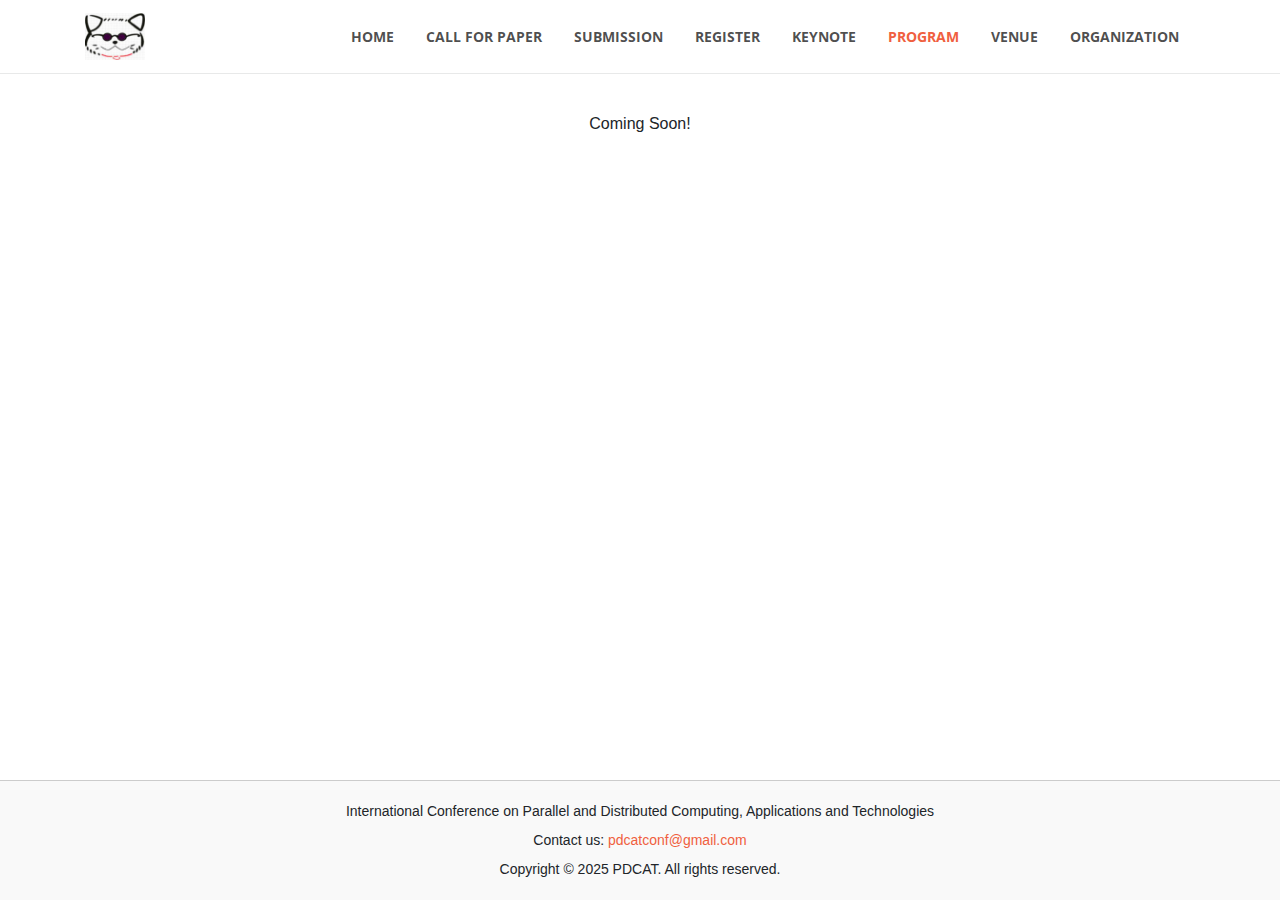
<file: program.html>
<!DOCTYPE html>
<html lang="en">

  <head>

    <meta charset="utf-8">
    <meta name="viewport" content="width=device-width, initial-scale=1, shrink-to-fit=no">
    <meta name="description" content="Official website of the 26th International Conference on Parallel and Distributed Computing, Applications and Technologies (PDCAT 2025) - 14-16 November 2025 - Gold Coast, Australia">
    <meta name="author" content="PDCAT 2025 organising committee">
    <meta name="keywords" content="PDCAT 2025, PDCAT'26, 26th PDCAT,Computer Science, Parallel, Distributed Computing">

    <title>PDCAT 2025</title>
    
    <!-- Bootstrap core CSS -->
    <link href="vendor/bootstrap/css/bootstrap.min.css" rel="stylesheet">

    <!-- Custom fonts for this template -->
    <link href="vendor/font-awesome/css/font-awesome.min.css" rel="stylesheet" type="text/css">
    <link href='https://fonts.googleapis.com/css?family=Open+Sans:300italic,400italic,600italic,700italic,800italic,400,300,600,700,800' rel='stylesheet' type='text/css'>
    <link href='https://fonts.googleapis.com/css?family=Merriweather:400,300,300italic,400italic,700,700italic,900,900italic' rel='stylesheet' type='text/css'>

    <!-- Plugin CSS -->
    <link href="vendor/magnific-popup/magnific-popup.css" rel="stylesheet">

    <!-- Custom styles for this template -->
    <link href="css/creative.css" rel="stylesheet">

    <style>
      html, body {
        height: 100%;
        margin: 0;
        display: flex;
        flex-direction: column;
      }
      body > section {
        flex: 1;
      }
    </style>
    
  </head>

  <body id="page_top">

    <!-- Navigation -->
    <nav class="navbar navbar-expand-lg navbar-light fixed-top" id="mainNav">
      <div class="container">
        <a class="navbar-brand js-scroll-trigger" href="index.html"><img src="img/logos/cat.jpg" alt="PDCAT" width="60"></a>

        <!-- <a class="navbar-brand js-scroll-trigger" href="https://www.griffith.edu.au"><img src="img/logos/griffith.png" alt="Griffith University" width="176"></a> -->
        <button class="navbar-toggler navbar-toggler-right" type="button" data-toggle="collapse" data-target="#navbarResponsive" aria-controls="navbarResponsive" aria-expanded="false" aria-label="Toggle navigation">
          <span class="navbar-toggler-icon"></span>
        </button>

        <div class="collapse navbar-collapse" id="navbarResponsive">
          <ul class="navbar-nav ml-auto">
            <li class="nav-item">
              <a class="nav-link js-scroll-trigger" href="index.html">Home</a>
            </li>
            <li class="nav-item">
              <a class="nav-link js-scroll-trigger" href="call_for_paper.html">Call for Paper</a>
            </li>
            <li class="nav-item">
              <a class="nav-link js-scroll-trigger" href="submission.html">Submission</a>
            </li>
            <li class="nav-item">
              <a class="nav-link js-scroll-trigger" href="register.html">Register</a>
            </li>
            <li class="nav-item">
              <a class="nav-link js-scroll-trigger" href="keynote.html">Keynote</a>
            </li>
            <li class="nav-item">
              <a class="nav-link js-scroll-trigger" href="#page_top">Program</a>
            </li>
             <li class="nav-item">
              <a class="nav-link js-scroll-trigger" href="venue.html">Venue</a>
            </li>
            <li class="nav-item">
              <a class="nav-link js-scroll-trigger" href="organization.html">Organization</a>
            </li>
            <!-- <li class="nav-item">
              <a class="nav-link js-scroll-trigger" href="#sponsors">Sponsors</a>
            </li> -->
          </ul>
        </div>
      </div>
    </nav>
   

    <header>
      <div class="title-class">
        <!-- <h1 class="text-uppercase">
          <strong>The 20<sup class="text-lowercase">th</sup> International Conference on Parallel and Distributed Computing, Applications and Technologies</strong>
        </h1>
        <h1>
          5-7 December 2019 <br> Gold Coast, Australia
        </h1> -->
      </div>
    </header>  

    <section id="program">
      <p class="text-center" >Coming Soon!</p>
      <!-- <div class="container text-center">
          <div class="row">
            <div class="introduction">
            
            
              <table width="1100" border="1" cellspacing="0" cellpadding="0" class="program" style="background-color:#eefaff"> 
                    <tr height="60px" >
                      <td colspan="3" bgcolor="#ff6c40"  style="color:#FFF; font-weight:bold; font-size:18px; line-height:40px; " > 
                      December.14 （Saturday）  <br />
                      Conference Venues: WLB103
  
                      </td> 
                    </tr>
                    
                    <tr>
                      <td width="20%" >08:30 - 09:00</td>
                      <td width="80%"   colspan="2">Registration  </td>
                       
                    </tr>
                    
                    <tr>
                      <td width="20%" rowspan="2">09:00 - 09:20 </td>
                      <td width="80%"  colspan="2" >Opening Ceremony </td>
                    </tr>
                    
                    <tr>
                      <td width="80%"  colspan="2" >Group Photo   </td>
                    </tr>
                    
                    <tr>
                      <td width="20%">09:20 - 10:20</td>
                      <td width="60%" align="left" style=" line-height:40px; text-align:left; padding-left:30px;"   >
                      <strong>Keynote： </strong>  <br />
                      Mikhail Y. Kovalyov
  A Little-Known Interpretation of Dynamic Programming 
                       </td>
                       <td width="20%"   >Chair: Yong Zhang
                       </td>
                    </tr>
                    
                    <tr bgcolor="#fff4e3"  >
                      <td width="20%">10:20 - 10:45</td>
                      <td width="80%"   colspan="2"> <strong>Coffee Break</strong></td> 
                    </tr>
                    
                    <tr>
                      <td width="20%">10:45 - 11:45</td>
                      <td width="60%" align="center"   style=" line-height:40px; text-align:left; padding-left:30px;"  > <strong> Keynote： </strong>   <br />
                      He Sun
  Spectral Clustering: Basics and Recent Advancements
                       </td>
                       <td width="20%"   > Chair: Jianliang Xu
                       </td>
                    </tr>
                    
                     <tr  bgcolor="#fff4e3">
                      <td width="20%">11:45 - 13:30 </td>
                      <td width="80%"   colspan="2"> <strong>Lunch</strong></td> 
                    </tr> 
                  </table>
                  <br />
                  
               <table width="1100" border="1" cellspacing="0" cellpadding="0" class="program" style="background-color:#eefaff"> 
                    <tr height="60px" >
                      <td colspan="3" bgcolor="#ff6c40"  style="color:#FFF; font-weight:bold; font-size:18px; line-height:40px; " > December.15 （Sunday）  <br />
  Conference Venues: WLB103
                      </td> 
                    </tr> 
                 <tr>
                      <td width="20%">09:00 - 10:00</td>
                      <td width="60%"   style=" line-height:40px; text-align:left; padding-left:30px;"  ><strong> Keynote： </strong><br />
                       Jiangchuan Liu
  Networked Live Video Analytics: From Design to Deployment </td>
              <td width="20%"   >  Chair: Yupeng Li  </td> 
                    </tr>
                     
                    <tr bgcolor="#fff4e3"  >
                      <td width="20%"> 10:00 - 10:20 </td>
                      <td width="80%"   colspan="2"> <strong>Coffee Break</strong></td> 
                    </tr> 
             </table>   
              <br />    
             <table width="1100" border="1" cellspacing="0" cellpadding="0" class="program" style="background-color:#eefaff; line-height:40px;"> 
                    <tr height="60px" >
                      <td colspan="3" bgcolor="#ff6c40"  style="color:#FFF; font-weight:bold; font-size:18px; line-height:40px;    " > 
   December.14 （Saturday）  <br />
  Conference Venues: WLB103
                      </td> 
                    </tr> 
                    
                    
                    <tr>
                      <td width="20%" rowspan="5">
                      Session 1  <br />
                      <strong>Chair:</strong>  Hui Tian </td>
                      <td width="20%"  >
                      13:30 - 13:50
                      </td>
              <td width="60%" style="line-height:30px; padding:10px 20px; "    > 
                      Leveraging Hardware Performance Counters for Predicting Workload Interference in Vector Supercomputers <br />
  <em> Shubham Verma, Keichi Takahashi, Hiroyuki Takizawa </em>
  
                      </td> 
                    </tr>
                    
                    <tr>
                      <td width="20%"  >
                      13:50 - 14:10
                      </td>
              <td width="60%"   style="line-height:30px; padding:10px 20px; "  > 
                      Fast Approximation for Scheduling Malleable Jobs on Parallel Batch Machines with Rejection <br />
  <em>Fenghe Xia, Longkun Guo, Xiaoyan Zhang  </em>
                      </td> 
                    </tr>
                     
                    <tr>
                      <td width="20%"  >
                      14:10 - 14:30
                      </td>
              <td width="60%"   style="line-height:30px; padding:10px 20px; "  > 
                      Advancing Evasion: Highly Effective Distributed Backdoor Attacks in Federated Learning  <br />
  <em>Jian Wang, Hong Shen, Ke Wei </em> 
                      </td> 
                    </tr>
                    
                    <tr>
                      <td width="20%"  >
                      14:30 - 14:50
                      </td>
              <td width="60%"   style="line-height:30px; padding:10px 20px; "  > 
                      Predicting MPI communication for solving partial differential equations using Machine Learning  <br />
  <em> Imad Kissami, Fahd Kalloubi, Mohamed KIDDI </em> 
                      </td> 
                    </tr>
                    
                    <tr>
                      <td width="20%"  >
                     14:50 – 15:10
                      </td>
              <td width="60%"   style="line-height:30px; padding:10px 20px; "  > 
                      Fed-MoE: Efficient Federated Learning for Mixture-of-Experts Models via Empirical Pruning  <br />
  <em>Yifei Zou, Senmao Qi, Yuan Yuan, Dawei Wang, Shikun Shen, Libing Wu, Shaoyong Guo, Dongxiao Yu </em> 
                      </td> 
                    </tr>
                    
                    
                     
                    <tr bgcolor="#fff4e3"  >
                      <td width="20%" colspan="2" > 15:10 - 15:30  </td>
                      <td width="80%"   > <strong> Coffee Break </strong></td> 
                    </tr> 
                    
                    
                    <tr>
                      <td width="20%" rowspan="6">
                      Session 2   <br />
                      <strong>Chair:</strong> Huiqin Qu</td>
                      <td width="20%"  >
                      15:30 - 15:50
                      </td>
              <td width="60%" style="line-height:30px; padding:10px 20px; "    > 
                      WaitIO-Hybrid: Communication for Coupling MPI Programs among Heterogeneous Systems  <br />
  <em>Shinji Sumimoto, Takashi Arakawa, Yoshio Sakaguchi, Hiroya Matsuba, Satoshi Ohshima, Hisashi Yashiro, Toshihiro Hanawa, Kengo Nakajima </em>
  </td> 
                    </tr>
                    
                    <tr>
                      <td width="20%"  >
                      15:50 - 16:10
                      </td>
              <td width="60%"   style="line-height:30px; padding:10px 20px; "  > 
                      SMAC: A secure multi-authority access control scheme with attribute unification for Fog enabled IoT in e-health<br />
  <em>Richa Sarma, Sanjay Moulik, Akangjungshi Longkumer</em>
   
                      </td> 
                    </tr>
                     
                    <tr>
                      <td width="20%"  >
                      16:10 - 16:30
                      </td>
              <td width="60%"   style="line-height:30px; padding:10px 20px; "  > 
                      Intelligent Multi-agent Systems for UAV-Robot Path Optimization via Reflective Evolution<br />
  <em>Yijie Chen, Kexin Zhu, Zhide Chen, Chen Feng, Zhengjie Zhuang</em> 
   
                      </td> 
                    </tr>
                    
                    <tr>
                      <td width="20%"  >
                      16:30 - 16:50
                      </td>
              <td width="60%"   style="line-height:30px; padding:10px 20px; "  > 
                      A Meta-Reinforcement Learning Framework for Adaptive Quadrotor UAV Attitude Control <br />
  <em> Kaidong Zhao, Yanjie Li, Zihan Liu</em> 
   
                      </td> 
                    </tr>
                    
                    <tr>
                      <td width="20%"  >
                     16:50 – 17:10
                      </td>
              <td width="60%"   style="line-height:30px; padding:10px 20px; "  > 
                      Privacy-Preserving in Medical Image Analysis: A Review of Methods and Applications<br />
  <em>Yanming Zhu, Xuefei Yin, Alan Wee-Chung Liew, Hui Tian</em> 
   
                      </td> 
                    </tr>
                    
                    
                    <tr>
                      <td width="20%"  >
                     17:10 – 17:30
                      </td>
              <td width="60%"   style="line-height:30px; padding:10px 20px; "  > 
                      The two-stage stochastic facility location game<br />
  <em>Xiaoyun Tian, Mengzhen Li, Chenchen Wu, Dachuan Xu</em> 
   
                      </td> 
                    </tr>
                    
                   <tr bgcolor="#fff4e3"  >
                      <td width="20%" colspan="2" > 17:30 - 21:00 </td>
                      <td width="80%"   > <strong> Banquet </strong></td> 
                    </tr> 
                    
             </table>
             
             <br />    
             <table width="1100" border="1" cellspacing="0" cellpadding="0" class="program" style="background-color:#eefaff; line-height:40px;"> 
                    <tr height="60px" >
                      <td colspan="3" bgcolor="#ff6c40"  style="color:#FFF; font-weight:bold; font-size:18px;  line-height:40px;" > 
                      December.14 （Saturday）<br />
  Conference Venues: WLB104
   
                      </td> 
                    </tr> 
                    
                    
                    <tr>
                      <td width="20%" rowspan="5">
                      Session 3<br /> 
                      <strong>Chair:</strong> Xiaoyun Tian </td>
                      <td width="20%"  >
                      13:30 - 13:50
                      </td>
              <td width="60%" style="line-height:30px; padding:10px 20px; "    > 
                      Regularized non-monotone γ-weakly submodular maximization<br />
  <em> Zhicheng Liu, Yufeng yang, Chunlin Hao, Wenqing Xu</em>
                       </td> 
                    </tr>
                    
                    <tr>
                      <td width="20%"  >
                      13:50 - 14:10
                      </td>
              <td width="60%"   style="line-height:30px; padding:10px 20px; "  > 
                      DCAFNet: An Efficient Change Detection Structure for Remote Sensing Images<br />
  <em>Yichen Cui, Hong Shen, Chan-Tong Lam</em>
   
                      </td> 
                    </tr>
                     
                    <tr>
                      <td width="20%"  >
                      14:10 - 14:30
                      </td>
              <td width="60%"   style="line-height:30px; padding:10px 20px; "  > 
                     STB-GraCapsNet: A Novel Capsule Network Structure with Swin Transformer Block<br />
  <em>Chunying Zhang, Ziao Dong, Liya Wang, Lu Liu, Jing Ren, Jiang Ma, Bin Liu</em> 
   
                      </td> 
                    </tr>
                    
                    <tr>
                      <td width="20%"  >
                      14:30 - 14:50
                      </td>
              <td width="60%"   style="line-height:30px; padding:10px 20px; "  > 
                      UAV Swarm Collaborative Target Assignment Problem: A Deletion Robust Submodular Maximization Approach<br />
  <em> Jiaming Hu, Chuangbo Hao, Mengzhen Li, Yuhao Wang, Maowen Lu, Dachuan Xu
  </em>  
                      </td> 
                    </tr>
                    
                    <tr>
                      <td width="20%"  >
                     14:50 – 15:10
                      </td>
              <td width="60%"   style="line-height:30px; padding:10px 20px; "  > 
                      Streaming algorithm for balance gain and cost with Knapsack constraint on the integer lattice<br />
  <em>Jingjing Tan, Meixia Li, Meng Sun, Ruiqi Yang
  </em> 
                       
                      </td> 
                    </tr> 
                     
                    <tr bgcolor="#fff4e3"  >
                      <td width="20%" colspan="2" > 15:10 - 15:30  </td>
                      <td width="80%"   > <strong> Coffee Break </strong></td> 
                    </tr> 
                    
                    
                    <tr>
                      <td width="20%" rowspan="6">
                      Session 4 <br />
                      <strong>Chair:</strong> Longkun Guo</td>
                      <td width="20%"  >
                      15:30 - 15:50
                      </td>
              <td width="60%" style="line-height:30px; padding:10px 20px; "    > 
                      An LP-based approximation algorithm for the fault-tolerant facility location problem with penalties <br />
  <em>Yingying Guo, Qiaoliang Li</em> 
  </td> 
                    </tr>
                    
                    <tr>
                      <td width="20%"  >
                      15:50 - 16:10
                      </td>
              <td width="60%"   style="line-height:30px; padding:10px 20px; "  > 
                     Soft capacitated two-stage stochastic facility location problem<br />
  <em>Yingying Guo, Qiaoliang Li, Li Zhang</em>
                       </td> 
                    </tr>
                     
                    <tr>
                      <td width="20%"  >
                      16:10 - 16:30
                      </td>
              <td width="60%"   style="line-height:30px; padding:10px 20px; "  > 
                      NAAM: Enhancing Automatic Task Mapping Efficiency on NUMA Machines<br />
  <em>Yifei Yang, Tianyufei Zhou, Linchang Xiao, Chengrun Yang, Xuezheng Liu, Miao Hu, Di Wu
  </em>  
                      </td> 
                    </tr>
                    
                    <tr>
                      <td width="20%"  >
                      16:30 - 16:50
                      </td>
              <td width="60%"   style="line-height:30px; padding:10px 20px; "  > 
                      The hub location and flow assignment problem in the high-speed railway and highway co-transportation network<br />
  <em> Xiaoting Shang, Zhenghang Wang, Xin Cheng, Xiaoyun Tian, Zhu Ling
  </em>  
                      </td> 
                    </tr>
                    
                    <tr>
                      <td width="20%"  >
                     16:50 – 17:10
                      </td>
              <td width="60%"   style="line-height:30px; padding:10px 20px; "  > 
                      Enhancing Federated Learning Robustness in Non-IID Data Environments via MMD-Based Distribution Alignment<br />
  <em>Xiao Ma, Hong Shen, Wenqi Lyu, and Wei Ke</em> 
   
                      </td> 
                    </tr>
                     
                    <tr>
                      <td width="20%"  >
                     17:10 – 17:30
                      </td>
              <td width="60%"   style="line-height:30px; padding:10px 20px; "  > 
                      Multi-scale Time-frequency Representation for Multi-component Radar Signal Recognition<br />
  <em>Zeyu Tang, Hong Shen, and Chan-Tong Lam</em> 
    
                      </td> 
                    </tr>
                    
                   <tr bgcolor="#fff4e3"  >
                      <td width="20%" colspan="2" > 17:30 - 21:00 </td>
                      <td width="80%"   > <strong> Banquet </strong></td> 
                    </tr> 
                    
             </table>
             
             <br />    
             <table width="1100" border="1" cellspacing="0" cellpadding="0" class="program" style="background-color:#eefaff; line-height:40px;"> 
                    <tr height="60px" >
                      <td colspan="3" bgcolor="#ff6c40"  style="color:#FFF; font-weight:bold; font-size:18px;  line-height:40px;" > 
                      December.15 （Sunday）<br />
  Conference Venues: WLB103
   
                      </td> 
                    </tr> 
                    
                    
                    <tr>
                      <td width="20%" rowspan="5">
                       
                      Session 5<br /> 
                      <strong>Chair:</strong> Yicheng Xu </td>
                      <td width="20%"  >
                      10:20 – 10:40
                      </td>
              <td width="60%" style="line-height:30px; padding:10px 20px; "    > 
                      Decentralized Federated Learning with Knowledge Distillation for Image Classification and Demand Forecasting in Industrial Chains<br />
  <em>Guanyu Lin, Ruikang Ma, De Dong, Dongning Liu, Junteng Song, Kai Di</em>
   
                       </td> 
                    </tr>
                    
                    <tr>
                      <td width="20%"  >
                      10:40 - 11:00
                      </td>
              <td width="60%"   style="line-height:30px; padding:10px 20px; "  > 
                      Parallel Acceleration of Transportation Problem Solving Using SpMV in the Industrial Chain Context<br />
  <em>De Dong, Guanyu Lin, Yicheng Xu, Ruikang Ma, Chenliang Xia , Fuchong Li </em>
   
                      </td> 
                    </tr>
                     
                    <tr>
                      <td width="20%"  >
                      11:00 - 11:20
                      </td>
              <td width="60%"   style="line-height:30px; padding:10px 20px; "  > 
                     A CNN_LSTM_KAN based genetic algorithm for photovoltaic power generation revenue prediction<br />
  <em>Ruikang Ma, Guanyu Lin, De Dong, Rong Zhou, Keliang Duan, Jun Zhang</em> 
   
                      </td> 
                    </tr>
                    
                    <tr>
                      <td width="20%"  >
                      11:20 - 11:40
                      </td>
              <td width="60%"   style="line-height:30px; padding:10px 20px; "  > 
                      A Multiscale Global-Local Transformer for Long-Sequence PV power generation Forecasting<br />
  <em>Tian-Yang Deng, Wen-Li Li, Feng Zhang, Qiang Hua, Chun-Ru Dong, Boon Han Lim
  </em> 
   
                      </td> 
                    </tr>
                    
                    <tr>
                      <td width="20%"  >
                     11:40 – 12:00
                      </td>
              <td width="60%"   style="line-height:30px; padding:10px 20px; "  > 
                      Securing Energy Transactions for Electric Vehicles: The Blockchain Approach and Encrypted NFTs<br />
  <em>Trung Mai Duc, Khanh H. V., Triet M. N., Bang K. L., Hieu M. D.,Hung N. N., Ngan K. T. N.
  </em> 
                      </td> 
                    </tr> 
                     
                    <tr bgcolor="#fff4e3"  >
                      <td width="20%" colspan="2" > 12:00 - 13:30  </td>
                      <td width="80%"   > <strong> Coffee Break </strong></td> 
                    </tr> 
                    
                    
                    <tr>
                      <td width="20%" rowspan="6">
                       
                      Session 6  <br />
                      <strong>Chair:</strong> Sijia Dai </td>
                      <td width="20%"  >
                      13:30 - 13:45
                      </td>
              <td width="60%" style="line-height:30px; padding:10px 20px; "    > 
                      Convolutional Neural Networks Parameter Training for SCM Algorithm based on Hausdorff Difference<br />
  <em>Jing Jian, Zhe Gao, jianyu xiao, Haibin Zhang</em> 
   
  </td> 
                    </tr>
                    
                    <tr>
                      <td width="20%"  >
                      13:45 - 14:00
                      </td>
              <td width="60%"   style="line-height:30px; padding:10px 20px; "  > 
                     Optimizing Task Allocation in Heterogeneous Agent Manufacturing Systems<br />
  <em>Qi Yu, Kai Di, Yichuan Jiang, Dan Chen</em>
   
                       </td> 
                    </tr>
                     
                    <tr>
                      <td width="20%"  >
                      14:00 - 14:15
                      </td>
              <td width="60%"   style="line-height:30px; padding:10px 20px; "  > 
                      Handling Non-stationarity with Distribution Shifts and Data Dependency in Time Series Forecasting<br />
  <em>Qiang Hua, Xiao-wen Wang, Feng Zhang, Chun-Ru Dong</em>
   
                      </td> 
                    </tr>
                    
                    <tr>
                      <td width="20%"  >
                      14:15 - 14:30
                      </td>
              <td width="60%"   style="line-height:30px; padding:10px 20px; "  > 
                      The Material Delivery Route Prediction Method Based on Deep Reinforcement Learning<br />
  <em> Hui Liu, Yinghui Pan, Zhong Ming
  </em> 
                       
                      </td> 
                    </tr>
                    
                    <tr>
                      <td width="20%"  >
                     14:30 - 14:45
                      </td>
              <td width="60%"   style="line-height:30px; padding:10px 20px; "  > 
                      An Efficient Incentive Mechanism for Collaborative Anomaly Detection in Internet of Things<br />
  <em>Wenhai He, Jinzhao Li, Cheng Qiao, Bowen Zhao</em> 
   
                      </td> 
                    </tr>
                     
                    <tr>
                      <td width="20%"  >
                     14:45 - 15:00
                      </td>
              <td width="60%"   style="line-height:30px; padding:10px 20px; "  > 
                      Multiagent Reinforcement Learning based on Structural Coordination<br />
  <em>Yixuan Li, Yi Huang, Junlan Feng, Chao Deng, Chunyu Liu, Vincent Chau, Wanyuan Wang</em> 
   
                      </td> 
                    </tr>
                    
                   <tr bgcolor="#fff4e3"  >
                      <td width="20%" colspan="2" > 15:00 - 15:20 </td>
                      <td width="80%"   > <strong> Coffee Break </strong></td> 
                    </tr> 
                    
             </table>
             
             <br />    
             <table width="1100" border="1" cellspacing="0" cellpadding="0" class="program" style="background-color:#eefaff; line-height:40px;"> 
                    <tr height="60px" >
                      <td colspan="3" bgcolor="#ff6c40"  style="color:#FFF; font-weight:bold; font-size:18px;  line-height:40px;" > 
                      December.15（Sunday）<br />
  Conference Venues: WLB104
   
                      </td> 
                    </tr> 
                     
                    <tr>
                      <td width="20%" rowspan="6">
                       
                      Session 7<br /> 
                      <strong>Chair:</strong> Huahua Miao </td>
                      <td width="20%"  >
                      10:20 – 10:35
                      </td>
              <td width="60%" style="line-height:30px; padding:10px 20px; "    > 
                      Out-of-Memory GPU Sorting using Asynchronous CUDA Streams<br />
  <em>MohammadReza HoseinyFarahabady, Albert Y. Zomaya</em>
    
                       </td> 
                    </tr>
                    
                    <tr>
                      <td width="20%"  >
                      10:35 - 10:50
                      </td>
              <td width="60%"   style="line-height:30px; padding:10px 20px; "  > 
                      Containerized Data-Flow Processing for Scalable Real-Time Analytics on Edge Devices<br />
  <em>MohammadReza HoseinyFarahabady, Albert Y. Zomaya</em>
   
                      </td> 
                    </tr>
                     
                    <tr>
                      <td width="20%"  >
                      10:50 - 11:05
                      </td>
              <td width="60%"   style="line-height:30px; padding:10px 20px; "  > 
                     accparser: A Standalone OpenACC Parser and its Usage on Mapping OpenACC to OpenMP Directives<br />
  <em>Xinyao Yi, Anjia Wang, and Yonghong Yan</em> 
   
                      </td> 
                    </tr>
                    
                    <tr>
                      <td width="20%"  >
                     11:05 - 11:20
                      </td>
              <td width="60%"   style="line-height:30px; padding:10px 20px; "  > 
                      Long-Term and Periodicity-Aware Spatio-Temporal Model for Traffic Flow Prediction<br />
  <em>Qiang Hua, DongLiang Lv, Chunru Dong, Feng Zhang</em>
   
                      </td> 
                    </tr>
                    
                    <tr>
                      <td width="20%"  >
                     11:20 – 11:35
                      </td>
              <td width="60%"   style="line-height:30px; padding:10px 20px; "  > 
                      A Lightweight Garbage Classification Algorithm for Scenic Spots<br />
  <em>Yu Zhang, Fuxing Yu</em> 
   
                      </td> 
                    </tr> 
                    
                    <tr>
                      <td width="20%"  >
                     11:35 – 11:50
                      </td>
              <td width="60%"   style="line-height:30px; padding:10px 20px; "  > 
                      Complete Bipartite Graph Division Under Weakly Lexicographic Preferences<br /><em>
  Kuncheng Shao, Hao Guo</em>
   
                      </td> 
                    </tr>  
                     
                    <tr bgcolor="#fff4e3"  >
                      <td width="20%" colspan="2" > 12:00 - 13:30  </td>
                      <td width="80%"   > <strong> Lunch </strong></td> 
                    </tr>  
                    
                    <tr>
                      <td width="20%" rowspan="6">
                       
                      Session 8 <br />
                      <strong>Chair:</strong> Yang Yang </td>
                      <td width="20%"  >
                      13:30 - 13:45
                      </td>
              <td width="60%" style="line-height:30px; padding:10px 20px; "    > 
                      Research on Two-stage Text Language Identification Algorithm for Chinese, Japanese, and Korean<br />
  <em>Mamtimin Qasim, Wushour Silamu, Minghui Qiu</em> 
   
  </td> 
                    </tr>
                    
                    <tr>
                      <td width="20%"  >
                      13:45 - 14:00
                      </td>
              <td width="60%"   style="line-height:30px; padding:10px 20px; "  > 
                     TSR: a Location Privacy Preservation Mechanism in Public Transportation Route Planning Service<br />
  <em>Wei Wu, Yingpeng Sang, Haibo Zhang, Shen Hong</em>
   
                       </td> 
                    </tr>
                     
                    <tr>
                      <td width="20%"  >
                      14:00 - 14:15
                      </td>
              <td width="60%"   style="line-height:30px; padding:10px 20px; "  > 
                      Reinforcement Learning for Airline Multi-product Continuous Dynamic Pricing<br />
  <em>Zhicheng Yao, Wenguo Yang</em>
   
                      </td> 
                    </tr>
                    
                    <tr>
                      <td width="20%"  >
                      14:15 - 14:30
                      </td>
              <td width="60%"   style="line-height:30px; padding:10px 20px; "  > 
                      Decentralizing Energy Trading for Electric Vehicles using Blockchain Technology<br />
  <em> Phat T. Tran-Truong, Trung P. H. T., Bang L. K.</em> 
   
                      </td> 
                    </tr>
                    
                    <tr>
                      <td width="20%"  >
                     14:30 - 14:45
                      </td>
              <td width="60%"   style="line-height:30px; padding:10px 20px; "  > 
                      MPG: Multi-Modal Personal Health Graph for Alzheimer’s Disease Diagnosis
  <br /><em>Jingning Yin, Jiaan Nie, Yaxin Fu, J.Yu</em> 
   
                      </td> 
                    </tr>
                     
                    <tr>
                      <td width="20%"  >
                     14:45 - 15:00
                      </td>
              <td width="60%"   style="line-height:30px; padding:10px 20px; "  > 
                      Real-Time and In-Situ Temperature Profiling for Determining Detonation of White Dwarf Mergers<br />
  <em>Kewei Yan, Yonghong Yan</em> 
   
                      </td> 
                    </tr>
                    
                   <tr bgcolor="#fff4e3"  >
                      <td width="20%" colspan="2" > 15:00 - 15:20 </td>
                      <td width="80%"   > <strong> Coffee Break </strong></td> 
                    </tr> 
                    
             </table>
             
             <br />    
             <table width="1100" border="1" cellspacing="0" cellpadding="0" class="program" style="background-color:#eefaff; line-height:40px;"> 
                    <tr height="60px" >
                      <td colspan="3" bgcolor="#ff6c40"  style="color:#FFF; font-weight:bold; font-size:18px;  line-height:40px;" > 
                      December.15（Sunday）<br />
  Conference Venues: WLB103
   
                      </td> 
                    </tr> 
                     
                    <tr>
                      <td width="20%" rowspan="5">
                       
                      Session 9<br /> 
                      <strong>Chair:</strong> Ruikang Ma </td>
                      <td width="20%"  >
                      15:20 - 15:35
                      </td>
              <td width="60%" style="line-height:30px; padding:10px 20px; "    > 
                      A Q-Learning Driven Artificial Bee Colony Algorithm for Multi-Objective Multiplex Industrial Chain Networks Design with Multiple Supply Cycles<br />
  <em>Zhenyu Wang, Xianzhou Sun, Zhengyi An, Yichuan Jiang, Kai Di, Xianghui Hu</em>
   
                       </td> 
                    </tr>
                    
                    <tr>
                      <td width="20%"  >
                      15:35 - 15:50
                      </td>
              <td width="60%"   style="line-height:30px; padding:10px 20px; "  > 
                      Integrating Blockchain into Insurance Claim Management: Applications of NFTs, Smart Contracts and IPFS<br />
  <em>Trung Mai Duc, Trung Phan H. T., Bang K. L., Anh N. T., Bao T.Q., Hieu M. D., Hung N. N., Ngan K. T. N.</em>
    
                      </td> 
                    </tr>
                     
                    <tr>
                      <td width="20%"  >
                      15:50 - 16:05
                      </td>
              <td width="60%"   style="line-height:30px; padding:10px 20px; "  > 
                     Research on Task Migration Problem Based on Link Uncertainty in Adversarial Scenarios<br />
  <em>Xiangxiang Xing, Pan Li, Tianyu Zuo, Yuanshuang Jiang, Kai Di, Xin Wang, Xun Jiao, Yichuan Jiang, Dan Chen</em> 
   
                      </td> 
                    </tr>
                    
                    <tr>
                      <td width="20%"  >
                     16:05 - 16:20
                      </td>
              <td width="60%"   style="line-height:30px; padding:10px 20px; "  > 
                      Fair Division of Indivisible Chores with Weighted and Prioritized Agents
  <br /><em>Liangsen Li, Bin Deng</em>
   
                      </td> 
                    </tr>
                    
                    <tr>
                      <td width="20%"  >
                     16:20 - 16:35
                      </td>
              <td width="60%"   style="line-height:30px; padding:10px 20px; "  > 
                      Feature norms-aware and Hardness guided Complementary Entropy Balanced Loss for Long-tailed Image Classification<br />
  <em>Feng Zhang, Jia-Xin Wang, Qiang Hua, Chun-Ru Dong, Jie Zhu</em> 
   
                      </td> 
                    </tr>  
             </table>
             
             <br />    
             <table width="1100" border="1" cellspacing="0" cellpadding="0" class="program" style="background-color:#eefaff; line-height:40px;"> 
                    <tr height="60px" >
                      <td colspan="3" bgcolor="#ff6c40"  style="color:#FFF; font-weight:bold; font-size:18px;  line-height:40px;" > 
                     December.15（Sunday）<br />
  Conference Venues: WLB104
   
                      </td> 
                    </tr> 
                     
                    <tr>
                      <td width="20%" rowspan="5">
                       
                      Session 10<br /> 
                      <strong>Chair:</strong> Junteng Song</td>
                      <td width="20%"  >
                      15:20 - 15:35
                      </td>
              <td width="60%" style="line-height:30px; padding:10px 20px; "    > 
                      Optimizing Production Component Scheduling In Multivariate Industrial Networks With Dynamic Changes In Production Costs<br />
  <em>Xiangxiang Xing, Fulin Chen, Tianyu Zuo, Pan Li, Kai Di, Xin Wang, LifengChen, Yichuan Jiang, Dan Chen</em>
   
                       </td> 
                    </tr>
                    
                    <tr>
                      <td width="20%"  >
                      15:35 - 15:50
                      </td>
              <td width="60%"   style="line-height:30px; padding:10px 20px; "  > 
                      Improved XGBoost-MLP model and application to performance prediction<br /><em>
  Yunjie Bai, Xuezhi Wu, Aimin Yang</em>
   
                      </td> 
                    </tr>
                     
                    <tr>
                      <td width="20%"  >
                      15:50 - 16:05
                      </td>
              <td width="60%"   style="line-height:30px; padding:10px 20px; "  > 
                     Multi-Agent Collaboration for Time-Sensitive Tasks in Multiple Networked Adversarial Scenarios<br />
  <em>Jian Wu, Yuanshuang Jiang, Pan Li, Xiangxiang Xing, Kai Di, Xin Wang, Qiang Liu, Liangping Cheng, Yichuan Jiang, Dan Chen</em>
   
   
                      </td> 
                    </tr>
                    
                    <tr>
                      <td width="20%"  >
                     16:05 - 16:20
                      </td>
              <td width="60%"   style="line-height:30px; padding:10px 20px; "  > 
                      I/O Latency Management in Private Cloud Infrastructures<br /><em>
  Mohammadreza Hoseinyfarahabady, Albert Zomaya</em>
   
                      </td> 
                    </tr>
                    
                    <tr>
                      <td width="20%"  >
                     16:20 - 16:35
                      </td>
              <td width="60%"   style="line-height:30px; padding:10px 20px; "  > 
                      A new approximation algorithm for two-machine flow shop with transporter coordinate<br /><em>
  Yinling Wang, yuping ge, Yubai Zhang, Hui Tian</em>
   
                      </td> 
                    </tr> 
                     
             </table>
             
             
             
             
                  
                  
             </div> 
  
          </div>
      </div> -->
    </section>

    <!-- Bootstrap core JavaScript -->
    <script src="vendor/jquery/jquery.min.js"></script>
    <script src="vendor/bootstrap/js/bootstrap.bundle.min.js"></script>

    <!-- Plugin JavaScript -->
    <script src="vendor/jquery-easing/jquery.easing.min.js"></script>
    <script src="vendor/scrollreveal/scrollreveal.min.js"></script>
    <script src="vendor/magnific-popup/jquery.magnific-popup.min.js"></script>

    <!-- Custom scripts for this template -->
    <script src="js/creative.min.js"></script>

    <footer style="border-top: 1px solid #ccc; padding: 20px 0; text-align: center; font-size: 14px; background-color: #f9f9f9; margin-top: 40px;">
      <div>
        International Conference on Parallel and Distributed Computing, Applications and Technologies
      </div>
      <div style="margin-top: 8px;">
        Contact us: <a href="mailto:pdcatconf@gmail.com">pdcatconf@gmail.com</a>
      </div>
      <div style="margin-top: 8px;">
        Copyright © 2025 PDCAT. All rights reserved.
      </div>
    </footer>

  </body>

</html>
</file>
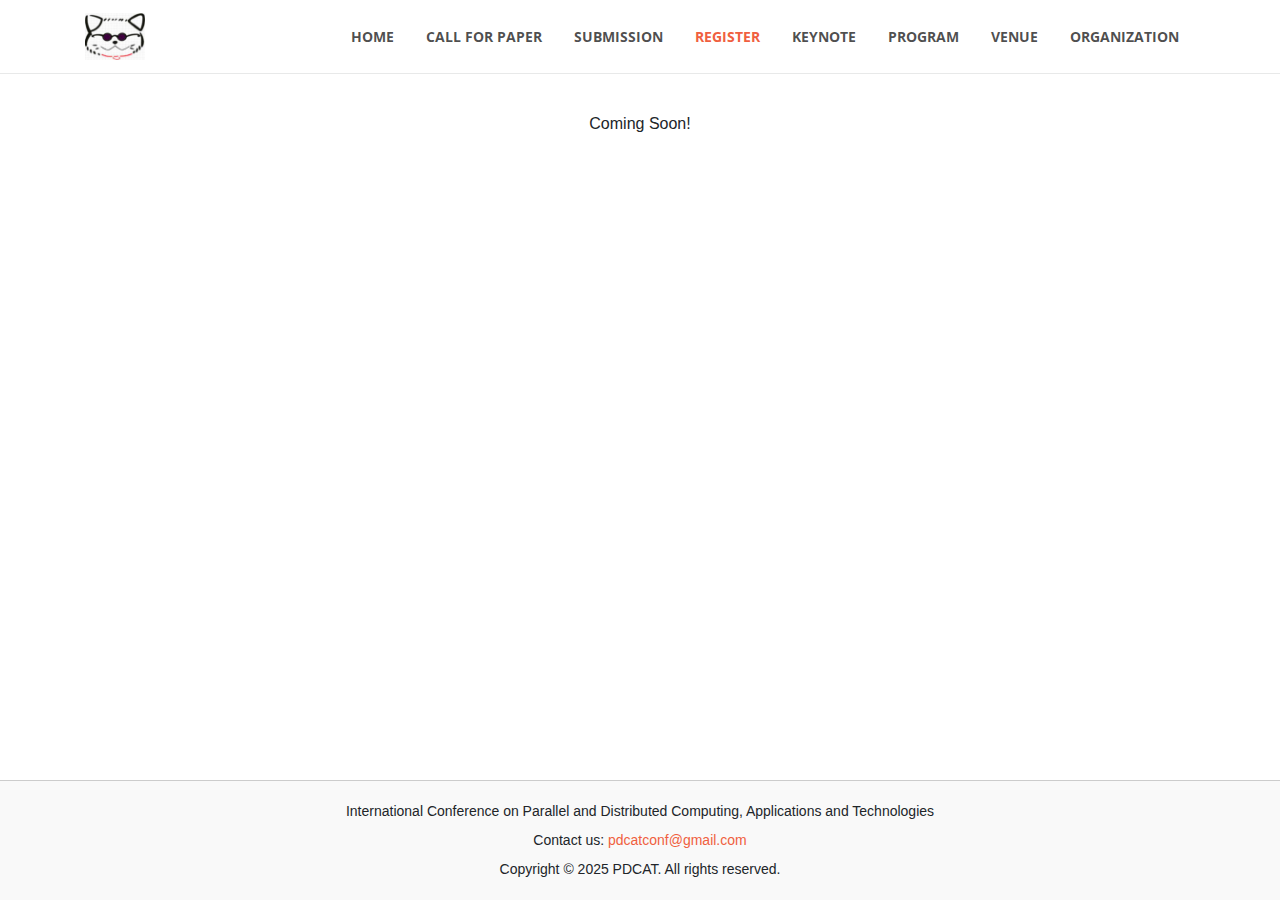
<file: register.html>
<!DOCTYPE html>
<html lang="en">

  <head>

    <meta charset="utf-8">
    <meta name="viewport" content="width=device-width, initial-scale=1, shrink-to-fit=no">
    <meta name="description" content="Official website of the 26th International Conference on Parallel and Distributed Computing, Applications and Technologies (PDCAT 2025) - 14-16 November 2025 - Gold Coast, Australia">
    <meta name="author" content="PDCAT 2025 organising committee">
    <meta name="keywords" content="PDCAT 2025, PDCAT'26, 26th PDCAT,Computer Science, Parallel, Distributed Computing">

    <title>PDCAT 2025</title>
    
    <!-- Bootstrap core CSS -->
    <link href="vendor/bootstrap/css/bootstrap.min.css" rel="stylesheet">

    <!-- Custom fonts for this template -->
    <link href="vendor/font-awesome/css/font-awesome.min.css" rel="stylesheet" type="text/css">
    <link href='https://fonts.googleapis.com/css?family=Open+Sans:300italic,400italic,600italic,700italic,800italic,400,300,600,700,800' rel='stylesheet' type='text/css'>
    <link href='https://fonts.googleapis.com/css?family=Merriweather:400,300,300italic,400italic,700,700italic,900,900italic' rel='stylesheet' type='text/css'>

    <!-- Plugin CSS -->
    <link href="vendor/magnific-popup/magnific-popup.css" rel="stylesheet">

    <!-- Custom styles for this template -->
    <link href="css/creative.css" rel="stylesheet">

    <style>
      html, body {
        height: 100%;
        margin: 0;
        display: flex;
        flex-direction: column;
      }
      body > section {
        flex: 1;
      }
    </style>

  </head>

  <body id="page_top">

    <!-- Navigation -->
    <nav class="navbar navbar-expand-lg navbar-light fixed-top" id="mainNav">
      <div class="container">
        <a class="navbar-brand js-scroll-trigger" href="index.html"><img src="img/logos/cat.jpg" alt="PDCAT" width="60"></a>

        <!-- <a class="navbar-brand js-scroll-trigger" href="https://www.griffith.edu.au"><img src="img/logos/griffith.png" alt="Griffith University" width="176"></a> -->
        <button class="navbar-toggler navbar-toggler-right" type="button" data-toggle="collapse" data-target="#navbarResponsive" aria-controls="navbarResponsive" aria-expanded="false" aria-label="Toggle navigation">
          <span class="navbar-toggler-icon"></span>
        </button>

        <div class="collapse navbar-collapse" id="navbarResponsive">
          <ul class="navbar-nav ml-auto">
            <li class="nav-item">
              <a class="nav-link js-scroll-trigger" href="index.html">Home</a>
            </li>
            <li class="nav-item">
              <a class="nav-link js-scroll-trigger" href="call_for_paper.html">Call for Paper</a>
            </li>
            <li class="nav-item">
              <a class="nav-link js-scroll-trigger" href="submission.html">Submission</a>
            </li>
            <li class="nav-item">
              <a class="nav-link js-scroll-trigger" href="#page_top">Register</a>
            </li>
            <li class="nav-item">
              <a class="nav-link js-scroll-trigger" href="keynote.html">Keynote</a>
            </li>
            <li class="nav-item">
              <a class="nav-link js-scroll-trigger" href="program.html">Program</a>
            </li>
             <li class="nav-item">
              <a class="nav-link js-scroll-trigger" href="venue.html">Venue</a>
            </li>
            <li class="nav-item">
              <a class="nav-link js-scroll-trigger" href="organization.html">Organization</a>
            </li>
            <!-- <li class="nav-item">
              <a class="nav-link js-scroll-trigger" href="#sponsors">Sponsors</a>
            </li> -->
          </ul>
        </div>
      </div>
    </nav>
   

    <header>
      <div class="title-class">
        <!-- <h1 class="text-uppercase">
          <strong>The 20<sup class="text-lowercase">th</sup> International Conference on Parallel and Distributed Computing, Applications and Technologies</strong>
        </h1>
        <h1>
          5-7 December 2019 <br> Gold Coast, Australia
        </h1> -->
      </div>
    </header>  

    <section id="register">
      <p class="text-center" >Coming Soon!</p>
      
    </section>

    <!-- Bootstrap core JavaScript -->
    <script src="vendor/jquery/jquery.min.js"></script>
    <script src="vendor/bootstrap/js/bootstrap.bundle.min.js"></script>

    <!-- Plugin JavaScript -->
    <script src="vendor/jquery-easing/jquery.easing.min.js"></script>
    <script src="vendor/scrollreveal/scrollreveal.min.js"></script>
    <script src="vendor/magnific-popup/jquery.magnific-popup.min.js"></script>

    <!-- Custom scripts for this template -->
    <script src="js/creative.min.js"></script>

    <footer style="border-top: 1px solid #ccc; padding: 20px 0; text-align: center; font-size: 14px; background-color: #f9f9f9; margin-top: 40px;">
      <div>
        International Conference on Parallel and Distributed Computing, Applications and Technologies
      </div>
      <div style="margin-top: 8px;">
        Contact us: <a href="mailto:pdcatconf@gmail.com">pdcatconf@gmail.com</a>
      </div>
      <div style="margin-top: 8px;">
        Copyright © 2025 PDCAT. All rights reserved.
      </div>
    </footer>

  </body>

</html>
</file>
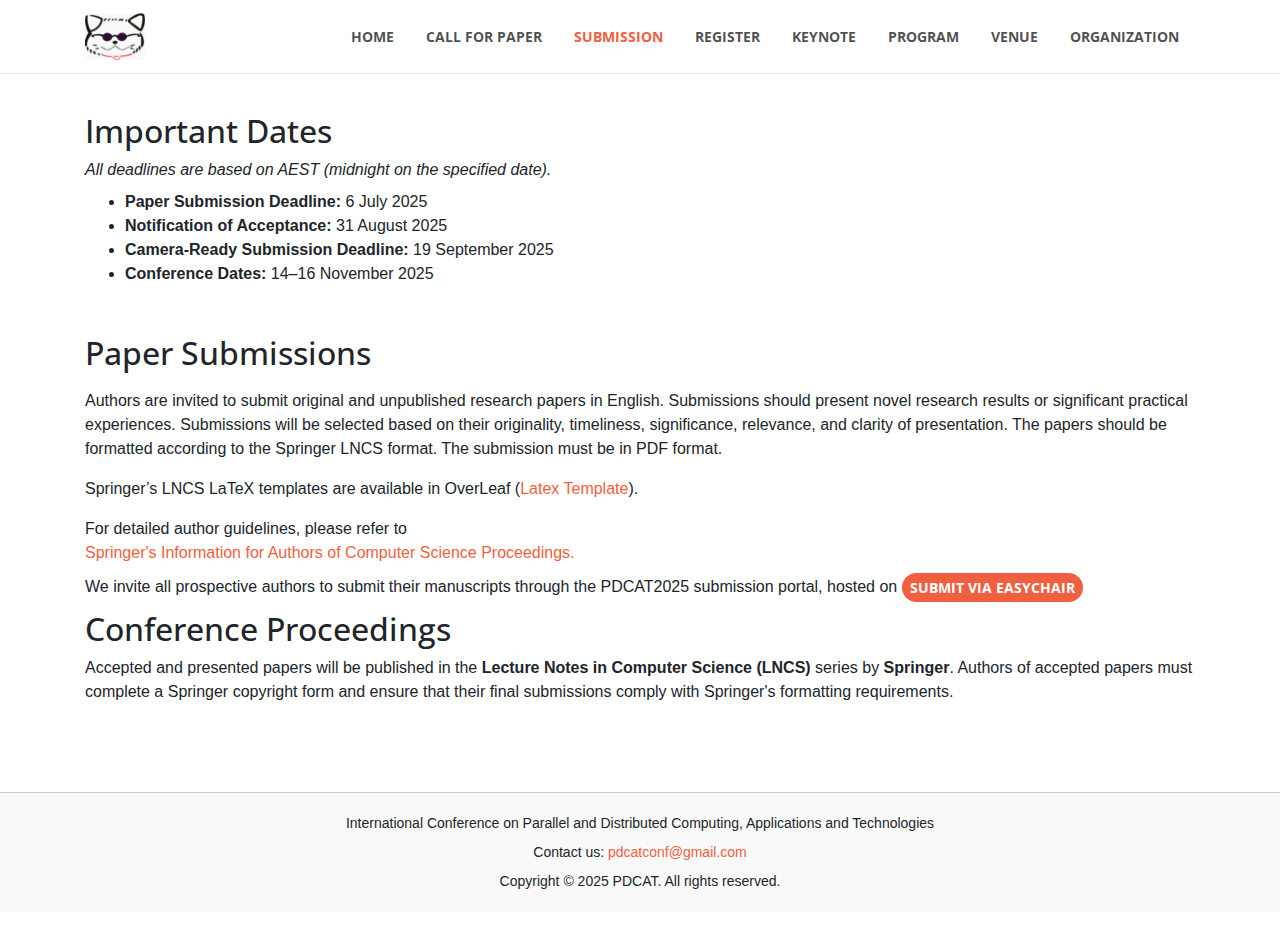
<file: submission.html>
<!DOCTYPE html>
<html lang="en">

  <head>

    <meta charset="utf-8">
    <meta name="viewport" content="width=device-width, initial-scale=1, shrink-to-fit=no">
    <meta name="description" content="Official website of the 26th International Conference on Parallel and Distributed Computing, Applications and Technologies (PDCAT 2025) - 14-16 November 2025 - Gold Coast, Australia">
    <meta name="author" content="PDCAT 2025 organising committee">
    <meta name="keywords" content="PDCAT 2025, PDCAT'26, 26th PDCAT,Computer Science, Parallel, Distributed Computing">

    <title>PDCAT 2025</title>
    
    <!-- Bootstrap core CSS -->
    <link href="vendor/bootstrap/css/bootstrap.min.css" rel="stylesheet">

    <!-- Custom fonts for this template -->
    <link href="vendor/font-awesome/css/font-awesome.min.css" rel="stylesheet" type="text/css">
    <link href='https://fonts.googleapis.com/css?family=Open+Sans:300italic,400italic,600italic,700italic,800italic,400,300,600,700,800' rel='stylesheet' type='text/css'>
    <link href='https://fonts.googleapis.com/css?family=Merriweather:400,300,300italic,400italic,700,700italic,900,900italic' rel='stylesheet' type='text/css'>

    <!-- Plugin CSS -->
    <link href="vendor/magnific-popup/magnific-popup.css" rel="stylesheet">

    <!-- Custom styles for this template -->
    <link href="css/creative.css" rel="stylesheet">

    <style>
      html, body {
        height: 100%;
        margin: 0;
        display: flex;
        flex-direction: column;
      }
      body > section {
        flex: 1;
      }
    </style>

  </head>

  <body id="page_top">

    <!-- Navigation -->
    <nav class="navbar navbar-expand-lg navbar-light fixed-top" id="mainNav">
      <div class="container">
        <a class="navbar-brand js-scroll-trigger" href="index.html"><img src="img/logos/cat.jpg" alt="PDCAT" width="60"></a>
        <!-- <a class="navbar-brand js-scroll-trigger" href="https://www.griffith.edu.au"><img src="img/logos/griffith.png" alt="Griffith University" width="120"></a> -->
        
        <button class="navbar-toggler navbar-toggler-right" type="button" data-toggle="collapse" data-target="#navbarResponsive" aria-controls="navbarResponsive" aria-expanded="false" aria-label="Toggle navigation">
          <span class="navbar-toggler-icon"></span>
        </button>
        
        
        <div class="collapse navbar-collapse" id="navbarResponsive">
          <ul class="navbar-nav ml-auto">
            <li class="nav-item">
              <a class="nav-link js-scroll-trigger" href="index.html">Home</a>
            </li>
            <li class="nav-item">
              <a class="nav-link js-scroll-trigger" href="call_for_paper.html">Call for Paper</a>
            </li>
            <li class="nav-item">
              <a class="nav-link js-scroll-trigger" href="#page_top">Submission</a>
            </li>
            <li class="nav-item">
              <a class="nav-link js-scroll-trigger" href="register.html">Register</a>
            </li>
            <li class="nav-item">
              <a class="nav-link js-scroll-trigger" href="keynote.html">Keynote</a>
            </li>
            <li class="nav-item">
              <a class="nav-link js-scroll-trigger" href="program.html">Program</a>
            </li>
             <li class="nav-item">
              <a class="nav-link js-scroll-trigger" href="venue.html">Venue</a>
            </li>
            <li class="nav-item">
              <a class="nav-link js-scroll-trigger" href="organization.html">Organization</a>
            </li>
            <!-- <li class="nav-item">
              <a class="nav-link js-scroll-trigger" href="#sponsors">Sponsors</a>
            </li> -->
          </ul>
        </div>
      </div>
    </nav>
   

    <header>
      <div class="title-class">
        
      </div>
    </header>

    <section id="dates">
      <div class="container">
        <div class="row">
          <div class="col-lg-12 ">
            <h2 class="section-heading">Important Dates</h2>
            <p class="mb-2"><em>All deadlines are based on AEST (midnight on the specified date).</em></p>
              <ul>
                <li><strong>Paper Submission Deadline:</strong> 6 July 2025</li>
                <li><strong>Notification of Acceptance:</strong> 31 August 2025</li>
                <li><strong>Camera-Ready Submission Deadline:</strong> 19 September 2025</li>
                <li><strong>Conference Dates:</strong> 14–16 November 2025</li>
              </ul>
          </div>
        </div>
      </div>    

    <section>
      <div class="container">
        <div class="row">
          <div class="col-lg-12">
            <h2 class="section-heading">Paper Submissions</h2>
            <p></p>
            <p class="mb-2">
              
              <p>Authors are invited to submit original and unpublished research papers in English. Submissions should present novel research results or significant practical experiences. Submissions will be selected based on their originality, timeliness, significance, relevance, and clarity of presentation. The papers should be formatted according to the Springer LNCS format. The submission must be in PDF format.</p>
              <p>Springer’s LNCS LaTeX templates are available in OverLeaf (<a href="https://www.overleaf.com/latex/templates/springer-lecture-notes-in-computer-science/kzwwpvhwnvfj#.WsdHOy5uZpg">Latex Template</a>).
              </p>
               
            <p class="mb-2">
              For detailed author guidelines, please refer to <br>
                <a href="https://www.springer.com/gp/computer-science/lncs/conference-proceedings-guidelines">Springer's Information for Authors of Computer Science Proceedings.</a>
            </p>

            <p class="mb-2">
              We invite all prospective authors to submit their manuscripts through the PDCAT2025 submission portal, hosted on <a href="https://easychair.org/conferences?conf=pdcat2025" target="_blank" class="btn btn-sm btn-primary">
                Submit via EasyChair
              </a>              
            </p>
            

            <h2>Conference Proceedings</h2>

<p>
  Accepted and presented papers will be published in the 
  <strong>Lecture Notes in Computer Science (LNCS)</strong> series by <strong>Springer</strong>.
  Authors of accepted papers must complete a Springer copyright form and ensure that their final submissions comply with Springer's formatting requirements.
</p>

         </div>
        </div>
      </div>
    </section>
    

    <!-- Bootstrap core JavaScript -->
    <script src="vendor/jquery/jquery.min.js"></script>
    <script src="vendor/bootstrap/js/bootstrap.bundle.min.js"></script>

    <!-- Plugin JavaScript -->
    <script src="vendor/jquery-easing/jquery.easing.min.js"></script>
    <script src="vendor/scrollreveal/scrollreveal.min.js"></script>
    <script src="vendor/magnific-popup/jquery.magnific-popup.min.js"></script>

    <!-- Custom scripts for this template -->
    <script src="js/creative.min.js"></script>

    <footer style="border-top: 1px solid #ccc; padding: 20px 0; text-align: center; font-size: 14px; background-color: #f9f9f9; margin-top: 40px;">
      <div>
        International Conference on Parallel and Distributed Computing, Applications and Technologies
      </div>
      <div style="margin-top: 8px;">
        Contact us: <a href="mailto:pdcatconf@gmail.com">pdcatconf@gmail.com</a>
      </div>
      <div style="margin-top: 8px;">
        Copyright © 2025 PDCAT. All rights reserved.
      </div>
    </footer>

  </body>



</html>
</file>
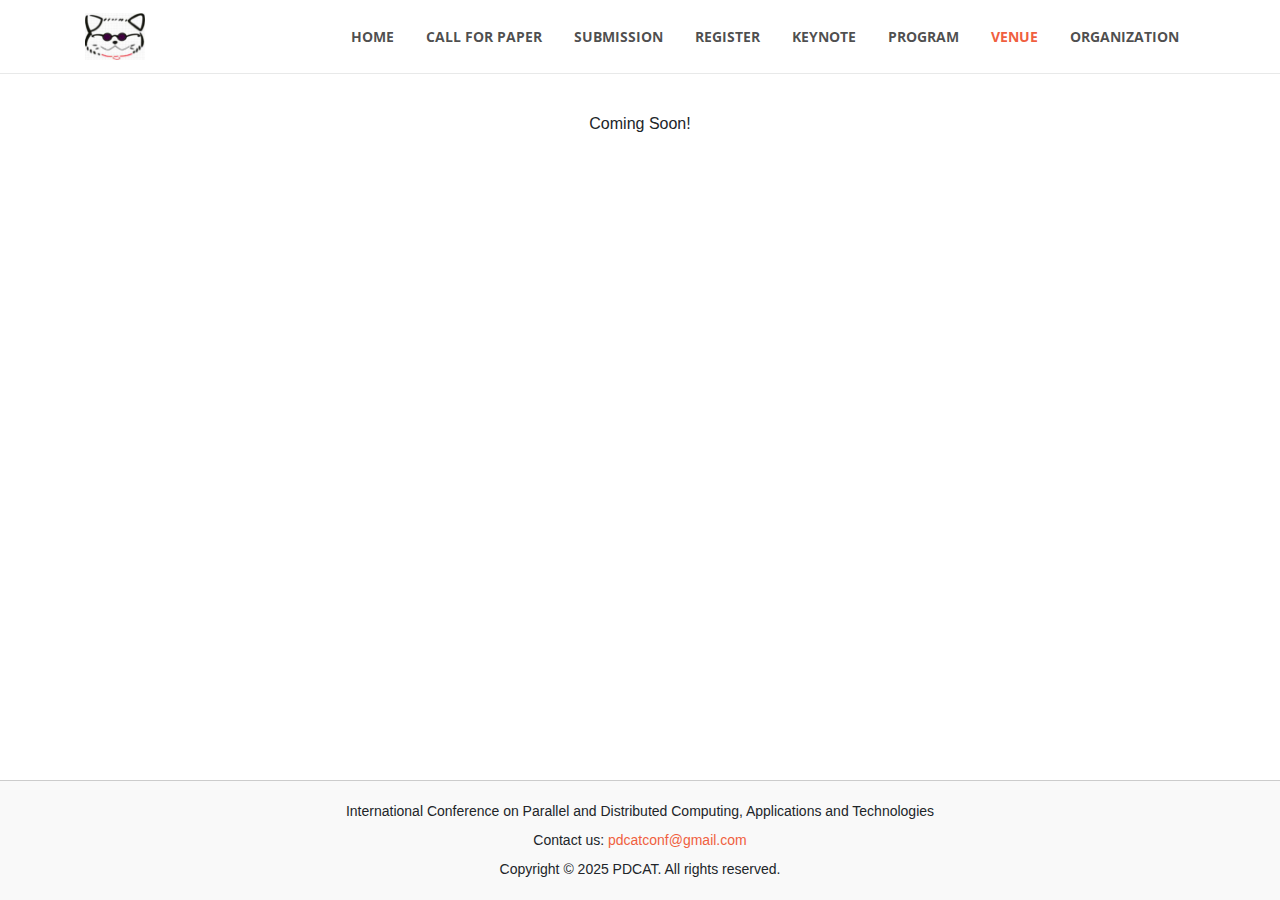
<file: venue.html>
<!DOCTYPE html>
<html lang="en">

  <head>

    <meta charset="utf-8">
    <meta name="viewport" content="width=device-width, initial-scale=1, shrink-to-fit=no">
    <meta name="description" content="Official website of the 26th International Conference on Parallel and Distributed Computing, Applications and Technologies (PDCAT 2025) - 14-16 November 2025 - Gold Coast, Australia">
    <meta name="author" content="PDCAT 2025 organising committee">
    <meta name="keywords" content="PDCAT 2025, PDCAT'26, 26th PDCAT,Computer Science, Parallel, Distributed Computing">

    <title>PDCAT 2025</title>
    
    <!-- Bootstrap core CSS -->
    <link href="vendor/bootstrap/css/bootstrap.min.css" rel="stylesheet">

    <!-- Custom fonts for this template -->
    <link href="vendor/font-awesome/css/font-awesome.min.css" rel="stylesheet" type="text/css">
    <link href='https://fonts.googleapis.com/css?family=Open+Sans:300italic,400italic,600italic,700italic,800italic,400,300,600,700,800' rel='stylesheet' type='text/css'>
    <link href='https://fonts.googleapis.com/css?family=Merriweather:400,300,300italic,400italic,700,700italic,900,900italic' rel='stylesheet' type='text/css'>

    <!-- Plugin CSS -->
    <link href="vendor/magnific-popup/magnific-popup.css" rel="stylesheet">

    <!-- Custom styles for this template -->
    <link href="css/creative.css" rel="stylesheet">

    <style>
      html, body {
        height: 100%;
        margin: 0;
        display: flex;
        flex-direction: column;
      }
      body > section {
        flex: 1;
      }
    </style>
    
  </head>

  <body id="page_top">

    <!-- Navigation -->
    <nav class="navbar navbar-expand-lg navbar-light fixed-top" id="mainNav">
      <div class="container">
        <a class="navbar-brand js-scroll-trigger" href="index.html"><img src="img/logos/cat.jpg" alt="PDCAT" width="60"></a>

        <!-- <a class="navbar-brand js-scroll-trigger" href="https://www.griffith.edu.au"><img src="img/logos/griffith.png" alt="Griffith University" width="176"></a> -->
        <button class="navbar-toggler navbar-toggler-right" type="button" data-toggle="collapse" data-target="#navbarResponsive" aria-controls="navbarResponsive" aria-expanded="false" aria-label="Toggle navigation">
          <span class="navbar-toggler-icon"></span>
        </button>

        <div class="collapse navbar-collapse" id="navbarResponsive">
          <ul class="navbar-nav ml-auto">
            <li class="nav-item">
              <a class="nav-link js-scroll-trigger" href="index.html">Home</a>
            </li>
            <li class="nav-item">
              <a class="nav-link js-scroll-trigger" href="call_for_paper.html">Call for Paper</a>
            </li>
            <li class="nav-item">
              <a class="nav-link js-scroll-trigger" href="submission.html">Submission</a>
            </li>
            <li class="nav-item">
              <a class="nav-link js-scroll-trigger" href="register.html">Register</a>
            </li>
            <li class="nav-item">
              <a class="nav-link js-scroll-trigger" href="keynote.html">Keynote</a>
            </li>
            <li class="nav-item">
              <a class="nav-link js-scroll-trigger" href="program.html">Program</a>
            </li>
             <li class="nav-item">
              <a class="nav-link js-scroll-trigger" href="#page_top">Venue</a>
            </li>
            <li class="nav-item">
              <a class="nav-link js-scroll-trigger" href="organization.html">Organization</a>
            </li>
            <!-- <li class="nav-item">
              <a class="nav-link js-scroll-trigger" href="#sponsors">Sponsors</a>
            </li> -->
          </ul>
        </div>
      </div>
    </nav>
   

    <header>
      <div class="title-class">
        <!-- <h1 class="text-uppercase">
          <strong>The 20<sup class="text-lowercase">th</sup> International Conference on Parallel and Distributed Computing, Applications and Technologies</strong>
        </h1>
        <h1>
          5-7 December 2019 <br> Gold Coast, Australia
        </h1> -->
      </div>
    </header>  

    <section id="venue">
      <p class="text-center" >Coming Soon!</p>

      <!-- <div class="container text-left">
        <h2 class="mb-4">Host city</h2>
        <p></p>
        <p class="mb-2">Gold Coast is blessed with an enviable climate, world-class facilities and convenient public transport networks.</p>  
        <p class="mb-2">Delegates can easily access activities like cruising on the Bay, with the lush rainforests of the Scenic Rim and the beaches of the Gold Coast and Sunshine Coast within a short drive of the city centre.</p>  

        <p class="mb-2"><strong>Conference venue:</strong> PDCAT 2019 will be held at <a href="https://www.novotelsurfersparadise.com.au/">Novotel Surfers Paradise</a>. Detailed address: 3105 Surfers Paradise Boulevard, 4217 Surfers Paradise, Queensland, 
          Australia.
          Tel: +61 7 5579 3499.
          Fax: +61 7 5592 0026.
          Email: HA7P0@accor.com. The location can be found on Google Maps below.
        </p>  
        
        <p style="text-align: center;"><iframe width="600" height="500" id="gmap_canvas" src="https://maps.google.com/maps?q=novetel%20surfers%20paradise&t=&z=17&ie=UTF8&iwloc=&output=embed" frameborder="0" scrolling="no" marginheight="0" marginwidth="0"></iframe></p>

        <p class="mb-2">
          All conference participants are eligible to enjoy a special conference room rate at $155/Superior room (1 Breakfast included). There are either one king bed (1.8m) or two double beds (1.4m) in a Superior room. If superior rooms are booked out, please book Deluxe room at $170/room (1 breakfast included). For any details about the conference rooms, please refer to the hotel website. In order to book with the special rate, please provide our conference name and your acceptance paper number to the hotel booking team and book through<br>
          Calling: +61-7-55793400 or<br>
          Email: ha7p0-re5@accor.com
        </p>

      </div> -->
    </section>   

    <!-- Bootstrap core JavaScript -->
    <script src="vendor/jquery/jquery.min.js"></script>
    <script src="vendor/bootstrap/js/bootstrap.bundle.min.js"></script>

    <!-- Plugin JavaScript -->
    <script src="vendor/jquery-easing/jquery.easing.min.js"></script>
    <script src="vendor/scrollreveal/scrollreveal.min.js"></script>
    <script src="vendor/magnific-popup/jquery.magnific-popup.min.js"></script>

    <!-- Custom scripts for this template -->
    <script src="js/creative.min.js"></script>

    <footer style="border-top: 1px solid #ccc; padding: 20px 0; text-align: center; font-size: 14px; background-color: #f9f9f9; margin-top: 40px;">
      <div>
        International Conference on Parallel and Distributed Computing, Applications and Technologies
      </div>
      <div style="margin-top: 8px;">
        Contact us: <a href="mailto:pdcatconf@gmail.com">pdcatconf@gmail.com</a>
      </div>
      <div style="margin-top: 8px;">
        Copyright © 2025 PDCAT. All rights reserved.
      </div>
    </footer>
    
  </body>

</html>
</file>
<file: css/creative.css>
body,
html {
  width: 100%;
  height: 100%;
}

body {
  font-family: Arial, Arial, Arial, sans-serif;
}

hr {
  max-width: 50px;
  border-width: 3px;
  border-color: #F05F40;
}

hr.light {
  border-color: #fff;
}

a {
  color: #F05F40;
  -webkit-transition: all 0.2s;
  -moz-transition: all 0.2s;
  transition: all 0.2s;
}

a:hover {
  color: #f05f40;
}

h1,
h2,
h3,
h4,
h5,
h6 {
  font-family: 'Open Sans', 'Helvetica Neue', Arial, sans-serif;
}

.bg-primary {
  background-color: #546b82 !important;
}

.bg-dark {
  background-color: #212529 !important;
}

.text-faded {
  color: rgba(255, 255, 255, 0.7);
}

section {
  padding: 2rem 0;
}

@media (max-width: 768px) {
  section {
    padding: 1rem 0;
  }
}
.section-heading {
  margin-top: 0;
}

::-moz-selection {
  color: #fff;
  background: #212529;
  text-shadow: none;
}

::selection {
  color: #fff;
  background: #212529;
  text-shadow: none;
}

img::selection {
  color: #fff;
  background: transparent;
}

img::-moz-selection {
  color: #fff;
  background: transparent;
}

#mainNav {
  position: fixed;
  top: 0;
  width: 100%;
  z-index: 1030; 
  border-bottom: 1px solid rgba(33, 37, 41, 0.1);
  background-color: #fff;
  font-family: 'Open Sans', 'Helvetica Neue', Arial, sans-serif;
  -webkit-transition: all 0.2s;
  -moz-transition: all 0.2s;
  transition: all 0.2s;
}

#mainNav .navbar-brand {
  font-weight: 700;
  text-transform: uppercase;
  color: #F05F40;
  font-family: 'Open Sans', 'Helvetica Neue', Arial, sans-serif;
}

#mainNav .navbar-brand:focus, #mainNav .navbar-brand:hover {
  color: #f05f40;
}

#mainNav .navbar-nav > li.nav-item > a.nav-link,
#mainNav .navbar-nav > li.nav-item > a.nav-link:focus {
  font-size: .9rem;
  font-weight: 700;
  text-transform: uppercase;
  color: #212529;
}

#mainNav .navbar-nav > li.nav-item > a.nav-link:hover,
#mainNav .navbar-nav > li.nav-item > a.nav-link:focus:hover {
  color: #F05F40;
}

#mainNav .navbar-nav > li.nav-item > a.nav-link.active,
#mainNav .navbar-nav > li.nav-item > a.nav-link:focus.active {
  color: #F05F40 !important;
  background-color: transparent;
}

#mainNav .navbar-nav > li.nav-item > a.nav-link.active:hover,
#mainNav .navbar-nav > li.nav-item > a.nav-link:focus.active:hover {
  background-color: transparent;
}

@media (min-width: 992px) {
  #mainNav {
    /* border-color: transparent; */
    background-color: #fff;
    border-bottom: 1px solid rgba(33, 37, 41, 0.1);
  }
  #mainNav .navbar-brand {
    color: rgba(255, 255, 255, 0.7);
  }
  #mainNav .navbar-brand:focus, #mainNav .navbar-brand:hover {
    color: #fff;
  }
  #mainNav .navbar-nav > li.nav-item > a.nav-link {
    padding: 0.5rem 1rem;
  }
  #mainNav .navbar-nav > li.nav-item > a.nav-link,
  #mainNav .navbar-nav > li.nav-item > a.nav-link:focus {
    color: rgba(0, 0, 0, 0.7);
  }
  #mainNav .navbar-nav > li.nav-item > a.nav-link:hover,
  #mainNav .navbar-nav > li.nav-item > a.nav-link:focus:hover {
    color: #F05F40;
  }
  #mainNav.navbar-shrink {
    border-bottom: 1px solid rgba(33, 37, 41, 0.1);
    background-color: #fff !important;
  }
  #mainNav.navbar-shrink .navbar-brand {
    color: #F05F40;
  }
  #mainNav.navbar-shrink .navbar-brand:focus, #mainNav.navbar-shrink .navbar-brand:hover {
    color: #f05f40;
  }
  #mainNav.navbar-shrink .navbar-nav > li.nav-item > a.nav-link,
  #mainNav.navbar-shrink .navbar-nav > li.nav-item > a.nav-link:focus {
    color: #212529;
  }
  #mainNav.navbar-shrink .navbar-nav > li.nav-item > a.nav-link:hover,
  #mainNav.navbar-shrink .navbar-nav > li.nav-item > a.nav-link:focus:hover {
    color: #F05F40;
  }
}

header.masthead {
  padding-top: 0px;
  padding-bottom: 10px;
  background-image: url("../img/header.jpeg");
  /* background-image: url("../img/header-tmp.jpg"); */
  background-position: center center;
  -webkit-background-size: cover;
  -moz-background-size: cover;
  -o-background-size: cover;
  background-size: cover;
  background-repeat: no-repeat;
  margin-top: 56px;
}

/* @media (min-width: 768px) {
  header.masthead
  {
    padding-top: 0px;
    padding-bottom: 10px;
  }
} */

/* calc(10rem - 56px); */

header.masthead hr {
  margin-top: 30px;
  margin-bottom: 30px;
}

.title-class
{
  /* margin-top: 10rem; */
  width: 40%;
}

@media (min-width: 768px) {
  .title-class
  {
    padding-top: 5rem;
    padding-left: 5rem;
  }
}

header.masthead h1 {
  font-size: 1.2rem;
  color: #ffc107;
  text-shadow: 1px 1px black;
}

@media (min-width: 992px) {
  header.masthead {
    height: 20vh;
    min-height: 400px;
  }
  header.masthead h1 {
    font-size: 1.4rem;
  }
}

@media (min-width: 1200px) {
  header.masthead h1 {
    font-size: 1.6rem;
  }
}

.coll-centered{
  float: none;
  margin-left: auto;
}
.colr-centered{
  float: none;
  margin-right: auto;
}

.service-box {
  max-width: 400px;
}

.portfolio-box {
  position: relative;
  display: block;
  max-width: 650px;
  margin: 0 auto;
}

.portfolio-box .portfolio-box-caption {
  position: absolute;
  bottom: 0;
  display: block;
  width: 100%;
  height: 100%;
  text-align: center;
  opacity: 0;
  color: #fff;
  background: rgba(240, 95, 64, 0.9);
  -webkit-transition: all 0.2s;
  -moz-transition: all 0.2s;
  transition: all 0.2s;
}

.portfolio-box .portfolio-box-caption .portfolio-box-caption-content {
  position: absolute;
  top: 50%;
  width: 100%;
  transform: translateY(-50%);
  text-align: center;
}

.portfolio-box .portfolio-box-caption .portfolio-box-caption-content .project-category,
.portfolio-box .portfolio-box-caption .portfolio-box-caption-content .project-name {
  padding: 0 15px;
  font-family: 'Open Sans', 'Helvetica Neue', Arial, sans-serif;
}

.portfolio-box .portfolio-box-caption .portfolio-box-caption-content .project-category {
  font-size: 14px;
  font-weight: 600;
  text-transform: uppercase;
}

.portfolio-box .portfolio-box-caption .portfolio-box-caption-content .project-name {
  font-size: 18px;
}

.portfolio-box:hover .portfolio-box-caption {
  opacity: 1;
}

.portfolio-box:focus {
  outline: none;
}

@media (min-width: 768px) {
  .portfolio-box .portfolio-box-caption .portfolio-box-caption-content .project-category {
    font-size: 16px;
  }
  .portfolio-box .portfolio-box-caption .portfolio-box-caption-content .project-name {
    font-size: 22px;
  }
}

.text-primary {
  color: #F05F40 !important;
}

.btn {
  font-weight: 700;
  text-transform: uppercase;
  border: none;
  border-radius: 300px;
  font-family: 'Open Sans', 'Helvetica Neue', Arial, sans-serif;
}

.btn-xl {
  padding: 1rem 2rem;
}

.btn-primary {
  background-color: #F05F40;
  border-color: #F05F40;
}

.btn-primary:hover, .btn-primary:focus, .btn-primary:active {
  color: #fff;
  background-color: #ee4b28 !important;
}

.btn-primary:active, .btn-primary:focus {
  box-shadow: 0 0 0 0.2rem rgba(240, 95, 64, 0.5) !important;
}

.centered-ul
{ 
    width: 60%;
    margin: auto;
}
.centered-ul li
{ 
text-align: center;
}
</file>
